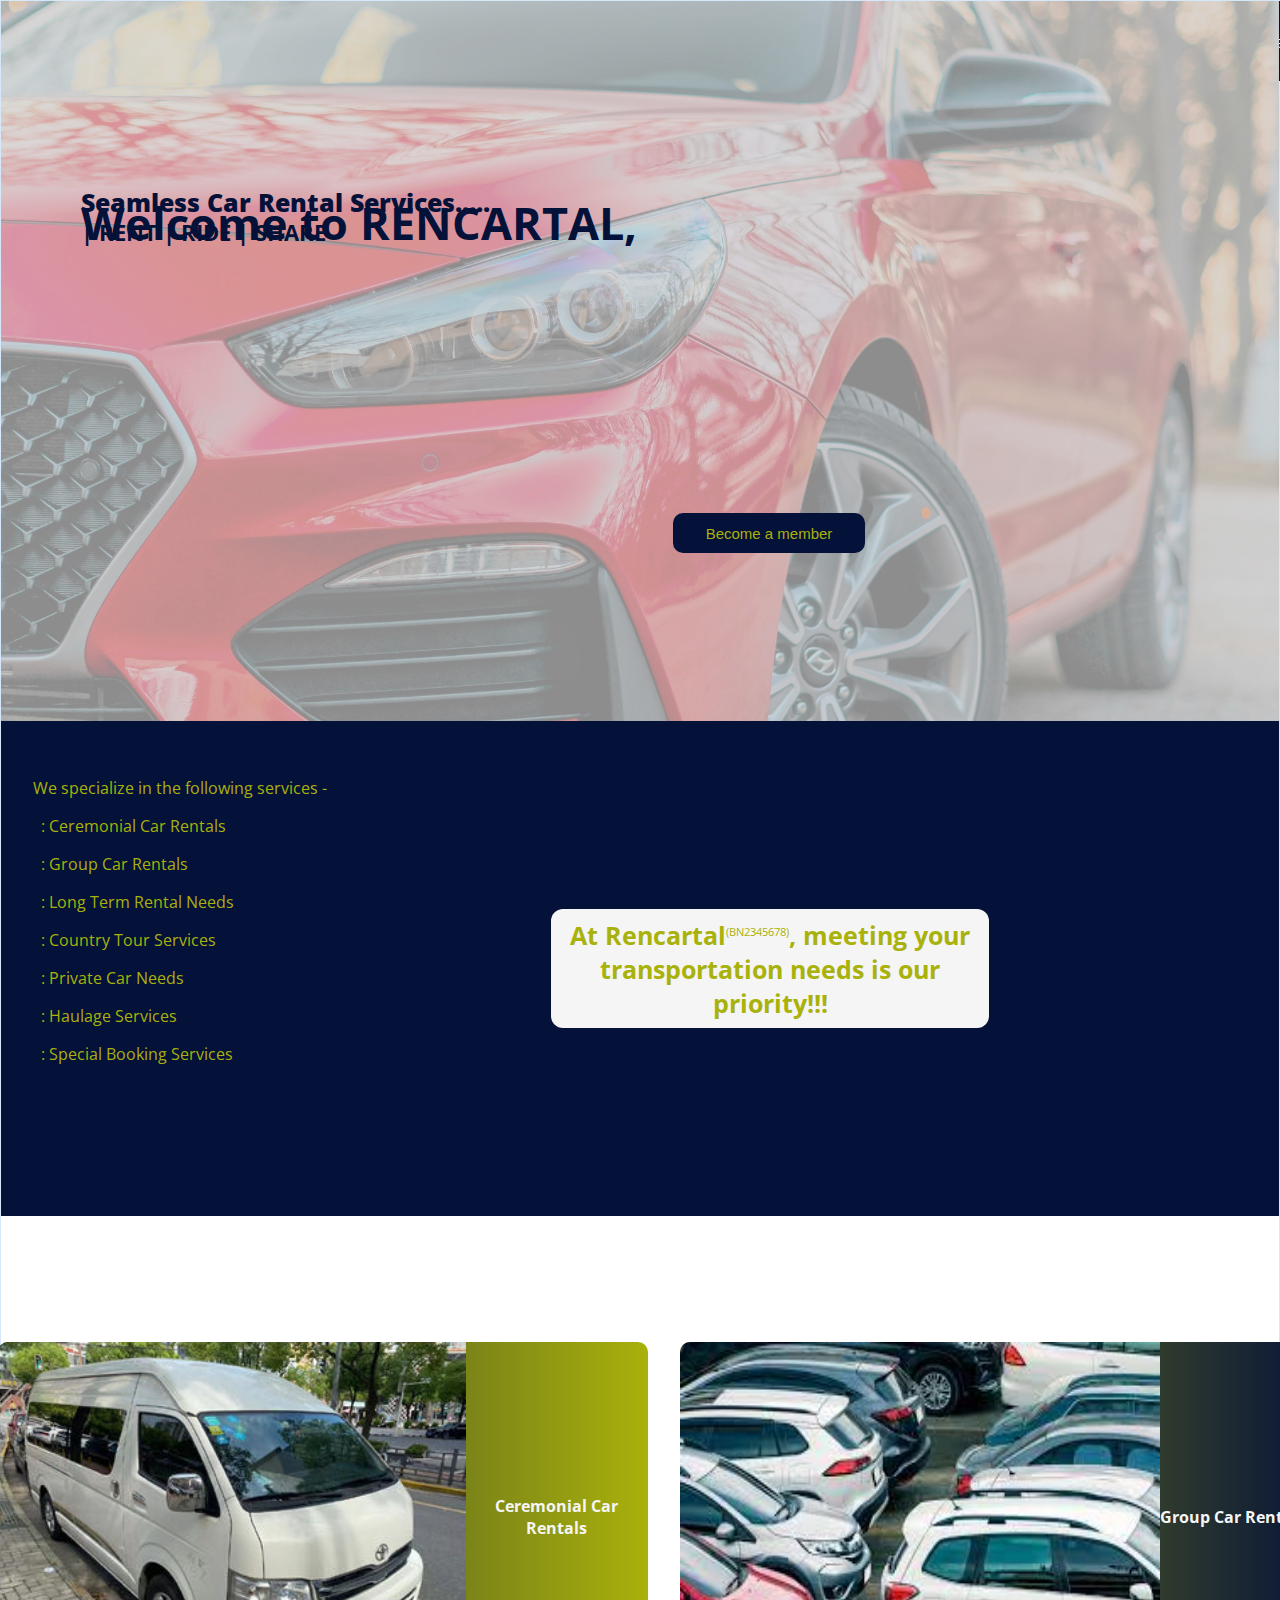
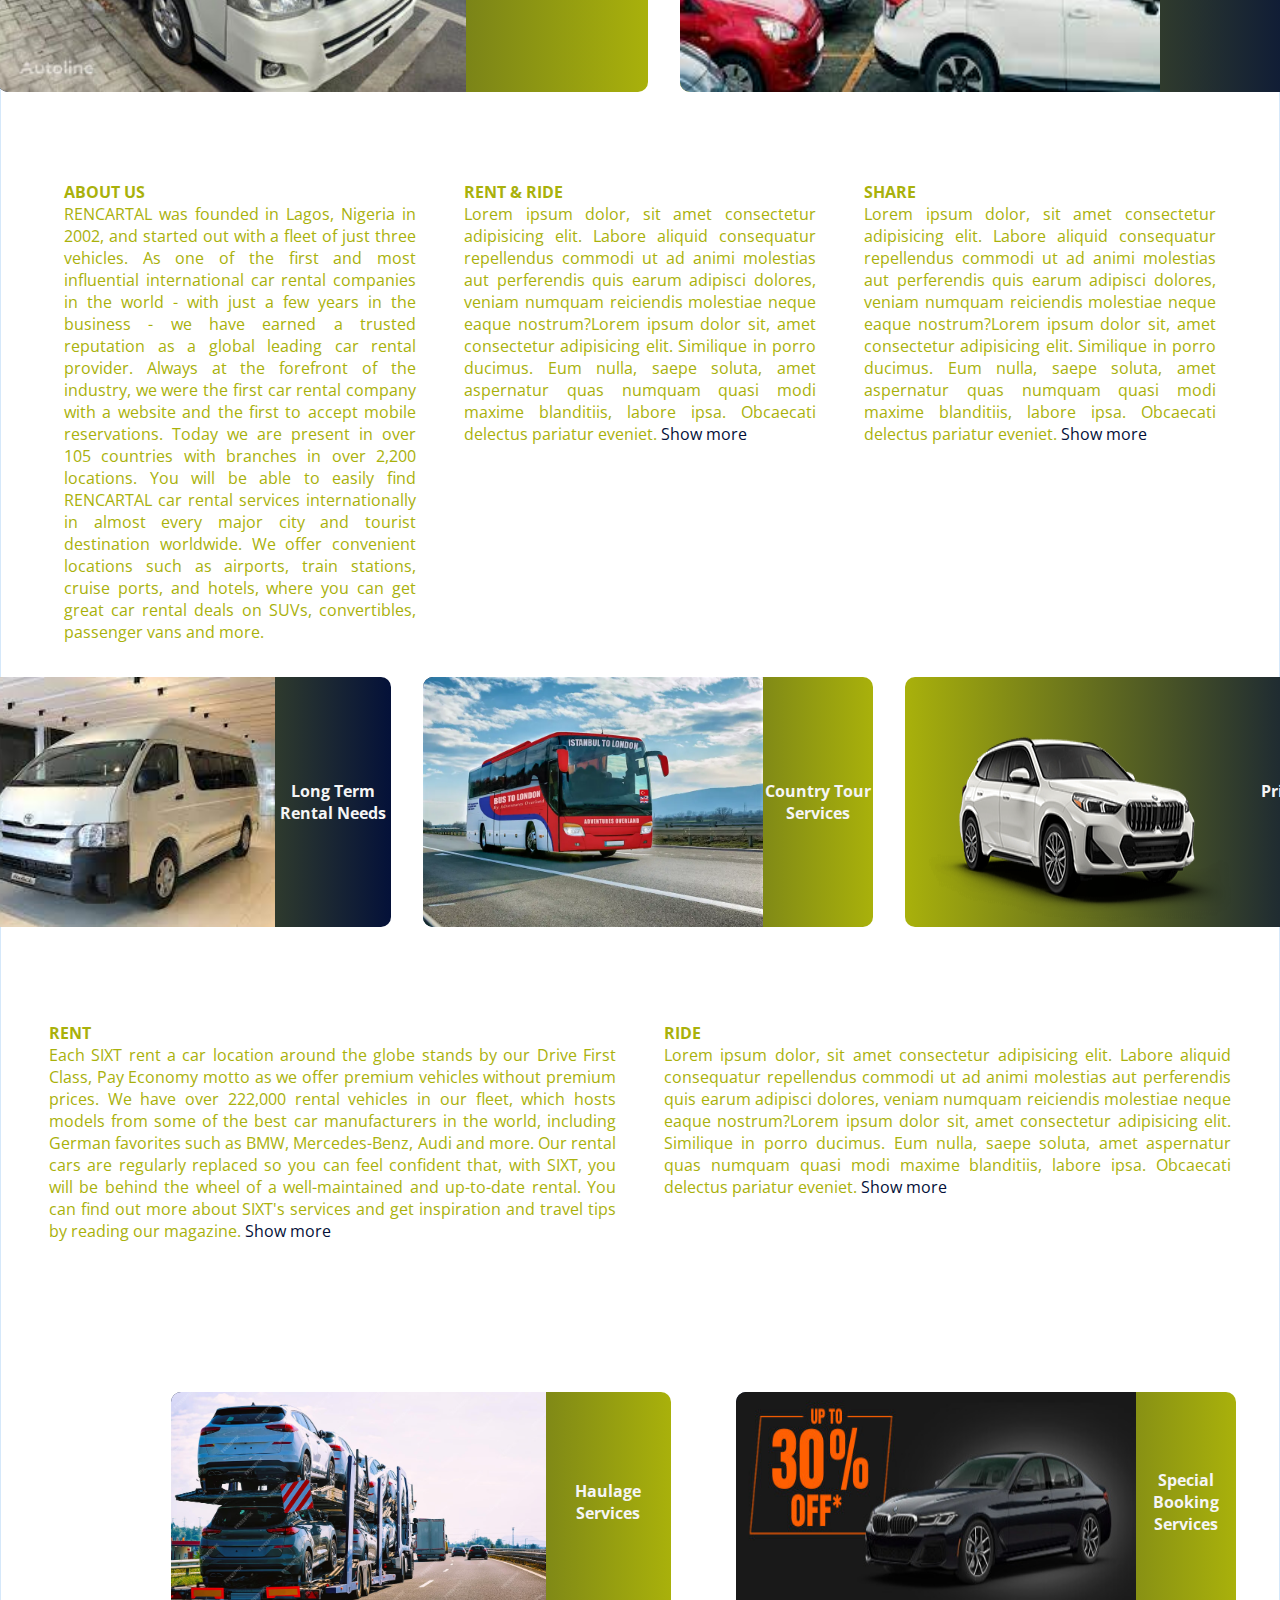
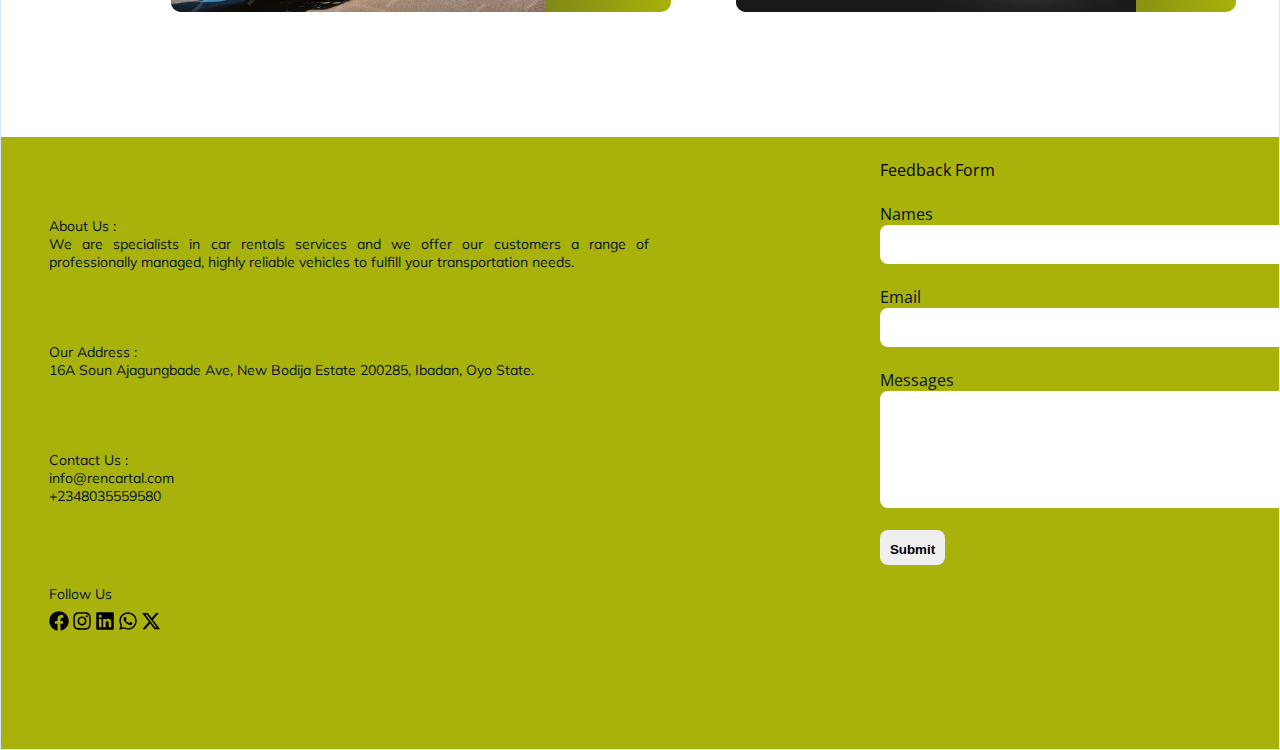
<file: index.html>
<!DOCTYPE html>
<html lang="en">
<head>
    <meta charset="UTF-8">
    <meta http-equiv="X-UA-Compatible" content="IE=edge">
    <meta name="viewport" content="width=device-width, initial-scale=1.0"><meta data-react-helmet="true" name="description" content="Don&#x27;t dream it, drive it! Get car rental deals on SUVs, luxury cars and other like-new rentals at convenient locations. Rent a car easily from our premium fleet and enjoy flexibility with the pay later option."/>
    <link href="https://fonts.googleapis.com/css2?family=Martian+Mono:wght@300&family=Mooli&family=Mulish:wght@200&display=swap" rel="stylesheet">
    <link rel="preconnect" href="https://fonts.googleapis.com">
    <link rel="preconnect" href="https://fonts.gstatic.com" crossorigin>
    <link href="https://fonts.googleapis.com/css2?family=Martian+Mono:wght@300&family=Mooli&family=Mulish:wght@200&family=Open+Sans:wght@500&display=swap" rel="stylesheet">
    <link rel="stylesheet" href="./Rencartal Home.css">
    <title>Rencartal Home</title>
</head>


<body>
<div class="container">
    
<div id="forehead">

<div class="menu" style="height: 35px; width: 35px;"><img src="./assets/Menu.svg">   
    <div class="menu-content">
        
        <p><a href="./index.html" target="_parent">About Us</a><br>
            
        <br>Meet Our Team<br>
            
        <br><a href="./Services.html" target="_blank">Our Services</a><br>
        
        <br>Our Fleet<br>
        
        <br>Specialized Services</p>
    
    </div>
</div>

    <div class="logo"><img id="logos" src="./assets/3981.jpg" style="height: 40px; width: 40px;"></div>

    <div class="links">
        <ul><a href="./index.html" target="_parent">Home</a></ul>
        <ul><a href="./Rent&Ride.html" target="_blank">Rent & Ride</a></ul>
        <ul><a href="./Services.html" target="_blank">Services</a></ul>
        <ul><a href="./Share.html" target="_blank">Share</a></ul>
    </div>
</div>

<nav>
    <h1>Welcome to RENCARTAL, <br><b id="headline">Seamless Car Rental Services.....</b></h1><br><span>| RENT | RIDE | SHARE</span>
    <a href="./Rencartal Signup.html" target="_blank"><button id="member" style="height: 2.5rem; width: 12rem;">Become a member</button></a>
      
</nav>

<header class="sectionhead">
   
    <span id="list">
        <span>We specialize in the following services - </span><br>
            
            <ol>: Ceremonial Car Rentals</ol>
            <ol>: Group Car Rentals</ol>
            <ol>: Long Term Rental Needs</ol>
            <ol>: Country Tour Services</ol>
            <ol>: Private Car Needs</ol>
            <ol>: Haulage Services</ol>
            <ol>: Special Booking Services</ol>
               
    </span>

    <span id="innerbox" style="height: 7rem; width: 27rem;">
        <h1 style="font-size: 25px;">At Rencartal<sup>(BN2345678)</sup>, meeting your transportation needs is our priority!!!</h1> 
    </span>

</header>

<section class="s1">
    <a href="./Rencartal Signup.html" target="_blank"><div id="s1a" style="background:linear-gradient(to right, rgb(4, 17, 57), rgb(169, 177, 11)); height: 350px; width: 650px;"><img src="./assets/Car 1.jpg" style="height: 350px; width: 480px;"><h2>Ceremonial Car Rentals</h2>
    </div></a>

    <a href="./Rencartal Signup.html" target="_blank"><div id="s1b" style="background:linear-gradient(to left, rgb(4, 17, 57), rgb(169, 177, 11));  height: 350px; width: 650px;"><img src="./assets/parked cars.jpeg" style="height: 350px; width: 480px;"><h2>Group Car Rentals</h2></div></a>
</section>

<section class="s5">
    <span><b>ABOUT US</b><br>RENCARTAL was founded in Lagos, Nigeria in 2002, and started out with a fleet of just three vehicles. As one of the first and most influential international car rental companies in the world - with just a few years in the business - we have earned a trusted reputation as a global leading car rental provider. Always at the forefront of the industry, we were the first car rental company with a website and the first to accept mobile reservations. Today we are present in over 105 countries with branches in over 2,200 locations. You will be able to easily find RENCARTAL car rental services internationally in almost every major city and tourist destination worldwide. We offer convenient locations such as airports, train stations, cruise ports, and hotels, where you can get great car rental deals on SUVs, convertibles, passenger vans and more.</span>

    <span><b>RENT & RIDE</b><br>Lorem ipsum dolor, sit amet consectetur adipisicing elit. Labore aliquid consequatur repellendus commodi ut ad animi molestias aut perferendis quis earum adipisci dolores, veniam numquam reiciendis molestiae neque eaque nostrum?Lorem ipsum dolor sit, amet consectetur adipisicing elit. Similique in porro ducimus. Eum nulla, saepe soluta, amet aspernatur quas numquam quasi modi maxime blanditiis, labore ipsa. Obcaecati delectus pariatur eveniet. <a href="./Rent&Ride.html" target="_blank">Show more</a></span>

    <span><b>SHARE</b><br>Lorem ipsum dolor, sit amet consectetur adipisicing elit. Labore aliquid consequatur repellendus commodi ut ad animi molestias aut perferendis quis earum adipisci dolores, veniam numquam reiciendis molestiae neque eaque nostrum?Lorem ipsum dolor sit, amet consectetur adipisicing elit. Similique in porro ducimus. Eum nulla, saepe soluta, amet aspernatur quas numquam quasi modi maxime blanditiis, labore ipsa. Obcaecati delectus pariatur eveniet. <a href="./Share.html" target="_blank">Show more</a></span>
</section>

<section class="s2">
    <a href="./Rencartal Signup.html" target="_blank"><div id="s2a" style="background:linear-gradient(to left, rgb(4, 17, 57), rgb(169, 177, 11)); height: 250px; width: 450px;"><img src="./assets/Car 4.jpg" style="height: 250px; width: 350px;"><h2>Long Term Rental Needs</h2></div></a>

    <a href="./Rencartal Signup.html" target="_blank"><div id="s2b" style="background:linear-gradient(to right, rgb(4, 17, 57), rgb(169, 177, 11)); height: 250px; width: 450px;"><img src="./assets/1YSSiWP5w91uH5Rzlh1feF.webp" style="height: 250px; width: 350px;"><h2>Country Tour Services</h2></div></a>

    <a href="./Rencartal Signup.html" target="_blank"><div id="s2c" style="background:linear-gradient(to left, rgb(4, 17, 57), rgb(169, 177, 11)); height: 250px; width: 450px;"><img src="./assets/bmw-x1-suv-white-2023.png" style="height: 250px; width: 350px;"><h2>Private Car Needs</h2></div></a>
</section>

<section class="s6">
    <span><b>RENT</b><br>Each SIXT rent a car location around the globe stands by our Drive First Class, Pay Economy motto as we offer premium vehicles without premium prices. We have over 222,000 rental vehicles in our fleet, which hosts models from some of the best car manufacturers in the world, including German favorites such as BMW, Mercedes-Benz, Audi and more. Our rental cars are regularly replaced so you can feel confident that, with SIXT, you will be behind the wheel of a well-maintained and up-to-date rental. You can find out more about SIXT's services and get inspiration and travel tips by reading our magazine.<a href="./Rent&Ride.html" target="_blank"> Show more</a></span>

    <span><b>RIDE</b><br>Lorem ipsum dolor, sit amet consectetur adipisicing elit. Labore aliquid consequatur repellendus commodi ut ad animi molestias aut perferendis quis earum adipisci dolores, veniam numquam reiciendis molestiae neque eaque nostrum?Lorem ipsum dolor sit, amet consectetur adipisicing elit. Similique in porro ducimus. Eum nulla, saepe soluta, amet aspernatur quas numquam quasi modi maxime blanditiis, labore ipsa. Obcaecati delectus pariatur eveniet. <a href="./Rent&Ride.html" target="_blank">Show more</a></span>

</section>

<section class="s3">
    <a href="./Rencartal Signup.html" target="_blank"><div id="s3a" style="background:linear-gradient(to right, rgb(4, 17, 57), rgb(169, 177, 11)); height: 220px; width: 500px;"><img src="./assets/Haulage Services.avif" style="height: 220px; width: 400px;"><h2>Haulage Services</h2></div></a>

    <a href="./Rencartal Signup.html" target="_blank"><div id="s3b" style="background:linear-gradient(to right, rgb(4, 17, 57), rgb(169, 177, 11)); height: 220px; width: 500px;"><img src="./assets/66d1c9ec-d0a4-4031-b95c-70efa6d59eca.jpg" style="height: 220px; width: 400px;"><h2>Special Booking Services</h2></div></a>
</section>


<footer>
    <div>
        <br><span>Feedback Form </span><br>
            <form>
                <span>Names</span>
                <br><input type="text" placeholder="" required style="height: 37px; width: 565px; border-radius: 8px; border-style: none; "><br>
                <br>
                
                <span>Email</span>
                <br><input type="email" placeholder="" required style="height: 37px; width: 565px; border-radius: 8px; border-style: none;"><br>
                <br>
                
                <span>Messages</span>
                <br><input type="text" placeholder="" required style="height: 115px; width: 565px; border-radius: 8px; border-style: none;"><br>
                <br>
                
                <button type="submit" placeholder="" required style="height: 35px; width: 65px; border-radius: 8px; border-style: none; cursor: pointer; font-weight: bold; "><h4 style="font-weight: bold; position: relative; top: -7px;">Submit</h4></button><br> 
            </form>
    </div>
                
        <text id="about">About Us : <br>We are specialists in car rentals services and we offer our customers a range of professionally managed, highly reliable vehicles to fulfill your transportation needs.</text>
        <text id="address">Our Address : <br>16A Soun Ajagungbade Ave, New Bodija Estate 200285, Ibadan, Oyo State.</text>
        <text id="contact">Contact Us : <br>info@rencartal.com
        +2348035559580</text>
        <text>Follow Us</text>
        
    <span id="handles">
            <a href="https://www.facebook.com/rencartal" target="_blank"><img  src="./assets/facebook.svg" id="fbk"></a>

            <a href="https://www.instagram.com/rencartal/" target="_blank"><img src="./assets/instagram.svg" id="ig"></a>

            <a href="./Rent.html" target="_blank"><img src="./assets/linkedin.svg" id="lkd"></a>

            <a href="./Rent.html" target="_blank"><img src="./assets/whatsapp.svg" id="wa"></a>

            <a href="https://twitter.com/rencartal" target="_blank"><img src="./assets/x-twitter.svg" id="xt"></a>
    </span>
            
    
</footer>
</div>
</body>
</html>
</file>
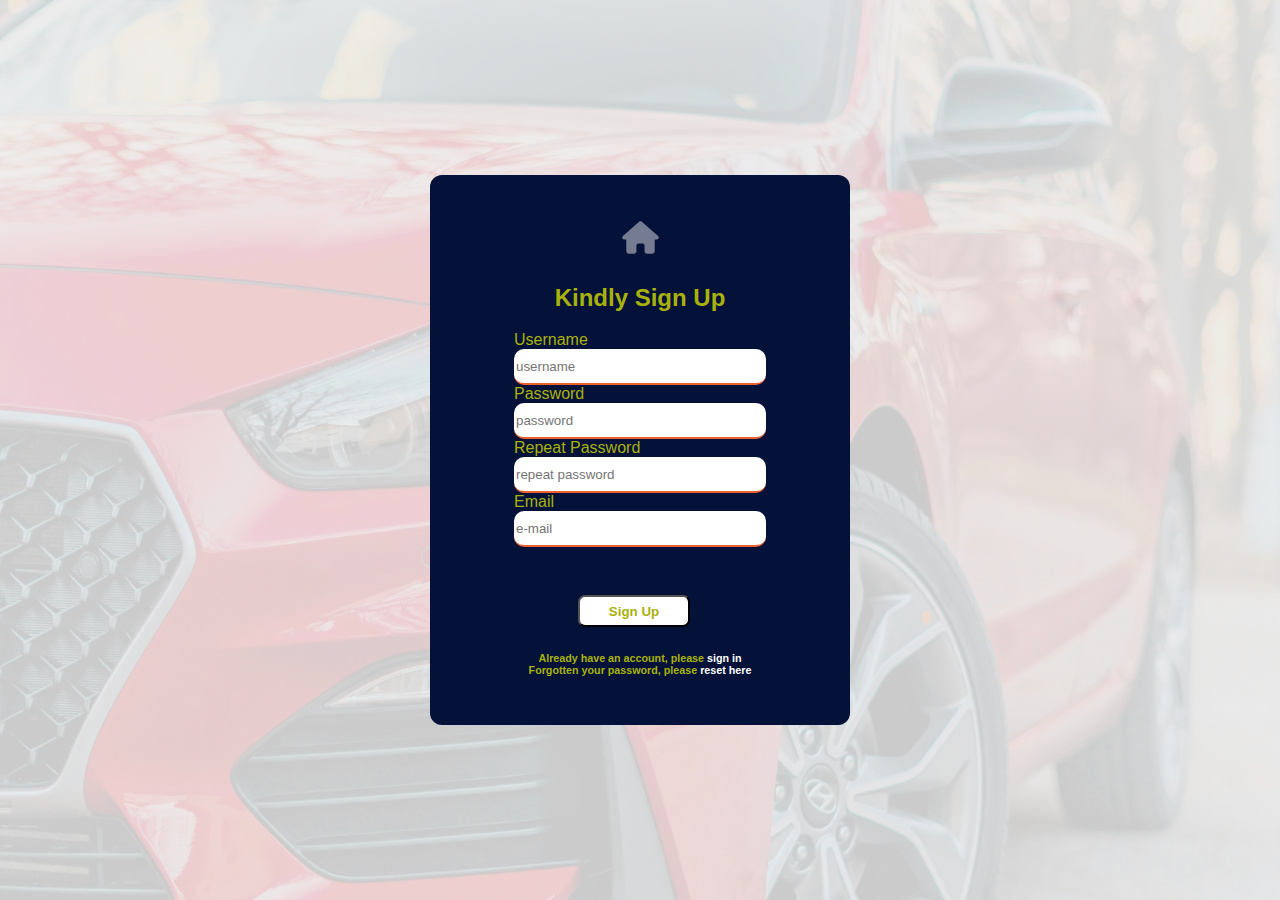
<file: Rencartal Signup.html>
<!DOCTYPE html>
<html lang="en">
<head>
    <meta charset="UTF-8">
    <meta name="viewport" content="width=device-width, initial-scale=1.0">
    <link rel="stylesheet" href="Signup Form.css">
    <title>Sign Up</title>
</head>

<body>
  
    
  <div class="formcontainer">
      <img src="./assets/adam-stefanca-hdMSxGizchk-unsplash2.jpg" alt="">

      

      <div class="form-o">

        <a href="./index.html" target="_blank"><div id="homelogo"><img src="./assets/Home icon.svg"></div></a> 

          <form method="get" action="./Rencartal Signup.html">
            <div id="formheading"><h2>Kindly Sign Up</h2></div>
            Username<br><input type="text" placeholder="username" required>
            <br>Password<br><input type="password" placeholder="password" required>
            <br>Repeat Password<br><input type="password" placeholder="repeat password" required spellcheck="true">
            <br>Email<br><input type="email" placeholder="e-mail" required>
            <form method="post" action="./Rencartal Signup.html"><button>Sign Up</button></form>
          </form>

          <h6>Already have an account, please <a href="./index.html" target="_blank">sign in</a><br>Forgotten your password, please<a href="./index.html" target="_blank"> reset here</a></h6>
      </div>

    </div>
</body>
</html>
</file>
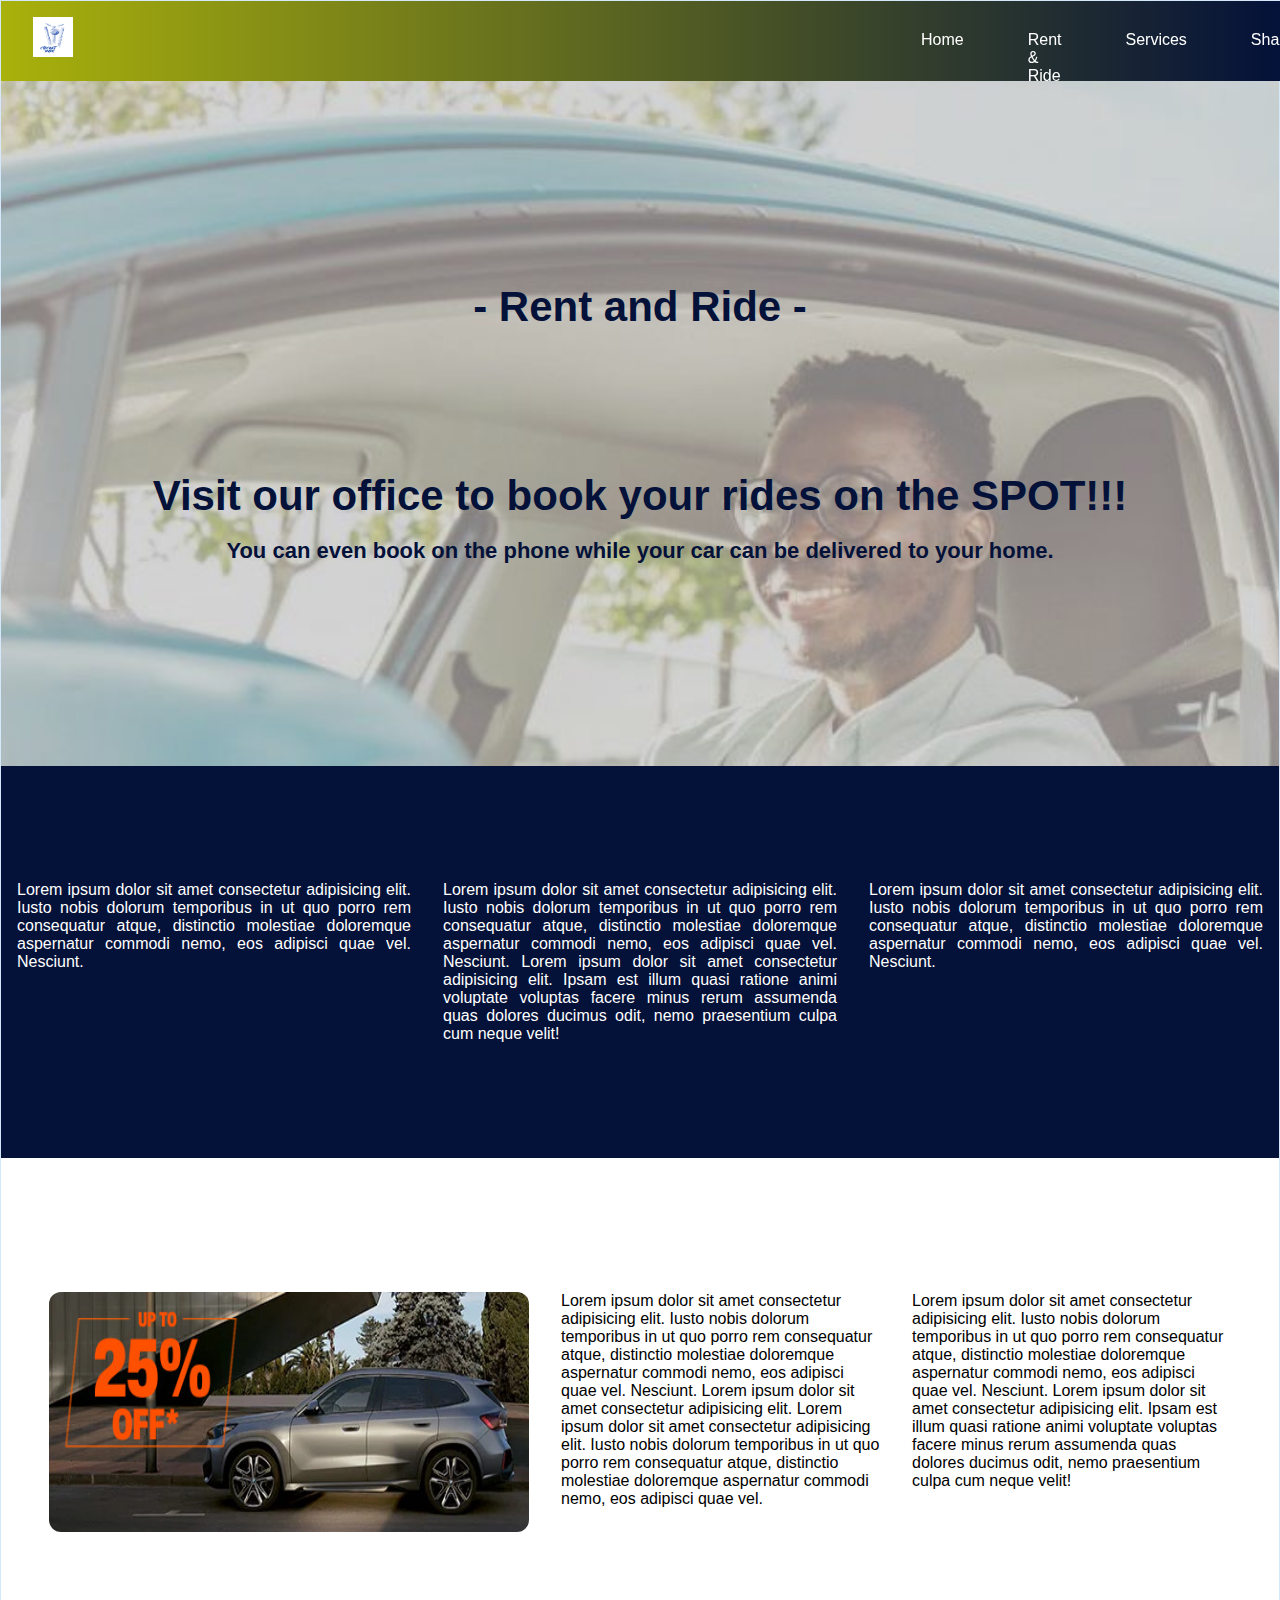
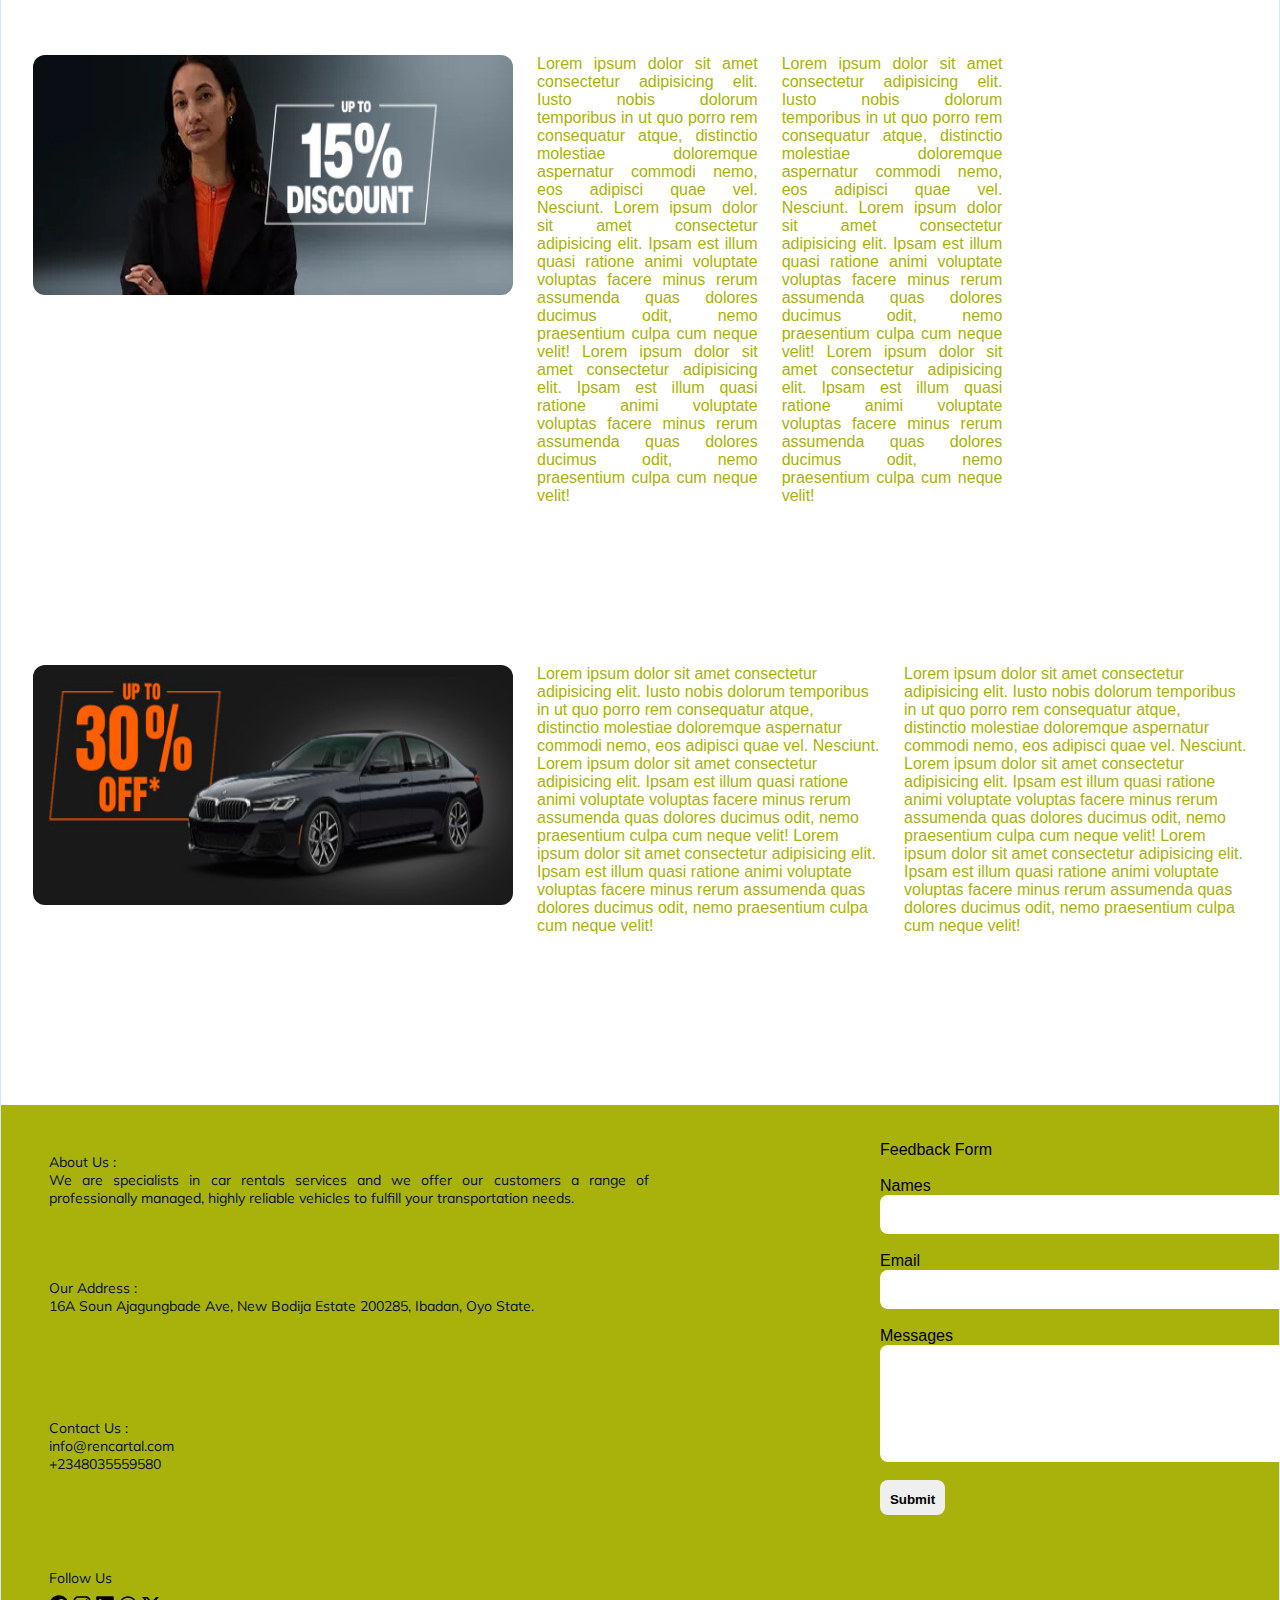
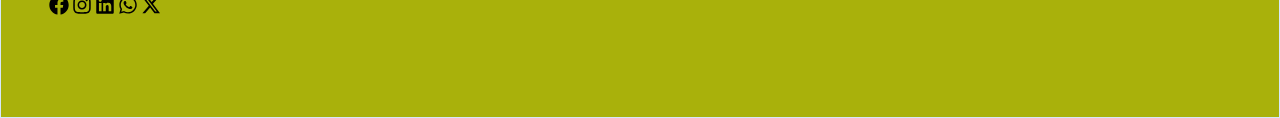
<file: Rent&Ride.html>
<!DOCTYPE html>
<html lang="en">
<head>
    <meta charset="UTF-8">
    <meta http-equiv="X-UA-Compatible" content="IE=edge">
    <meta name="viewport" content="width=device-width, initial-scale=1.0"><meta data-react-helmet="true" name="description" content="Don&#x27;t dream it, drive it! Get car rental deals on SUVs, luxury cars and other like-new rentals at convenient locations. Rent a car easily from our premium fleet and enjoy flexibility with the pay later option."/>
    <link href="https://fonts.googleapis.com/css2?family=Martian+Mono:wght@300&family=Mooli&family=Mulish:wght@200&display=swap" rel="stylesheet">
    <link rel="stylesheet" href="./Rencartal RentAndRide.css">
    <title>Rent & Ride</title>
</head>


<body>
<div class="container">
    <div id="forehead">
        <div class="menu"><img src="./assets/Menu.svg" style="height: 28px; width: 28px;">
            <div class="menu-content">
                    <p>
                    <a href="./Car Rentals Project.html" target="_parent">About Us</a><br>
                    <br>Meet Our Team<br>
                    
                    <br><a href="./Services.html" target="_parent">Our Services</a><br>
                
                    <br>Our Fleet<br>
                
                    <br>Specialized Services
                </p>
            </div>
        
        </div>
        <div class="logo"><img src="./assets/3981.jpg" style="height: 40px; width: 40px;"></div>
    
        <div class="links">
            <ul><a href="./index.html" target="_parent">Home</a></ul>
            <ul><a href="./Rent&Ride.html" target="_parent">Rent & Ride</a></ul>
            <ul><a href="./Services.html" target="_blank">Services</a></ul>
            <ul><a href="./Share.html" target="_blank">Share</a></ul>
        </div>
    </div>

<nav>
</nav>

<header>
    <div>
    </div> 
</header>

<section class="s1">
    <h1>- Rent and Ride -</h1>

    <h1>Visit our office to book your rides on the SPOT!!! <br><span style="font-size: 22px;">You can even book on the phone while your car can be delivered to your home.</span></h1>
                
            
</section>

<section class="s2">
    <div>Lorem ipsum dolor sit amet consectetur adipisicing elit. Iusto nobis dolorum temporibus in ut quo porro rem consequatur atque, distinctio molestiae doloremque aspernatur commodi nemo, eos adipisci quae vel. Nesciunt. </div>

    <div>Lorem ipsum dolor sit amet consectetur adipisicing elit. Iusto nobis dolorum temporibus in ut quo porro rem consequatur atque, distinctio molestiae doloremque aspernatur commodi nemo, eos adipisci quae vel. Nesciunt. Lorem ipsum dolor sit amet consectetur adipisicing elit. Ipsam est illum quasi ratione animi voluptate voluptas facere minus rerum assumenda quas dolores ducimus odit, nemo praesentium culpa cum neque velit!</div>

    <div>Lorem ipsum dolor sit amet consectetur adipisicing elit. Iusto nobis dolorum temporibus in ut quo porro rem consequatur atque, distinctio molestiae doloremque aspernatur commodi nemo, eos adipisci quae vel. Nesciunt.</div>
</section>

<section class="s3">
    
    <a href="./Car Signup Form.html" target="_blank"><div id="s3a"><img src="./assets/8aa5d251-7613-43bd-9e0c-225072d8a6c7.jpg" style="height: 240px; width: 480px; border-radius: 12px;"></div></a>

    <div>Lorem ipsum dolor sit amet consectetur adipisicing elit. Iusto nobis dolorum temporibus in ut quo porro rem consequatur atque, distinctio molestiae doloremque aspernatur commodi nemo, eos adipisci quae vel. Nesciunt. Lorem ipsum dolor sit amet consectetur adipisicing elit. Lorem ipsum dolor sit amet consectetur adipisicing elit. Iusto nobis dolorum temporibus in ut quo porro rem consequatur atque, distinctio molestiae doloremque aspernatur commodi nemo, eos adipisci quae vel. </div>

    <div>Lorem ipsum dolor sit amet consectetur adipisicing elit. Iusto nobis dolorum temporibus in ut quo porro rem consequatur atque, distinctio molestiae doloremque aspernatur commodi nemo, eos adipisci quae vel. Nesciunt. Lorem ipsum dolor sit amet consectetur adipisicing elit. Ipsam est illum quasi ratione animi voluptate voluptas facere minus rerum assumenda quas dolores ducimus odit, nemo praesentium culpa cum neque velit!</div>

</section>

<section class="s4">
   
    <a href="./Car Signup Form.html" target="_blank"><div id="s4a"><img src="./assets/a514bf70-6c54-420c-9aeb-be607f692e68.jpg" style="height: 240px; width: 480px; border-radius: 12px;"></div></a>

    <div>Lorem ipsum dolor sit amet consectetur adipisicing elit. Iusto nobis dolorum temporibus in ut quo porro rem consequatur atque, distinctio molestiae doloremque aspernatur commodi nemo, eos adipisci quae vel. Nesciunt. Lorem ipsum dolor sit amet consectetur adipisicing elit. Ipsam est illum quasi ratione animi voluptate voluptas facere minus rerum assumenda quas dolores ducimus odit, nemo praesentium culpa cum neque velit! Lorem ipsum dolor sit amet consectetur adipisicing elit. Ipsam est illum quasi ratione animi voluptate voluptas facere minus rerum assumenda quas dolores ducimus odit, nemo praesentium culpa cum neque velit!</div>

    <div>Lorem ipsum dolor sit amet consectetur adipisicing elit. Iusto nobis dolorum temporibus in ut quo porro rem consequatur atque, distinctio molestiae doloremque aspernatur commodi nemo, eos adipisci quae vel. Nesciunt. Lorem ipsum dolor sit amet consectetur adipisicing elit. Ipsam est illum quasi ratione animi voluptate voluptas facere minus rerum assumenda quas dolores ducimus odit, nemo praesentium culpa cum neque velit! Lorem ipsum dolor sit amet consectetur adipisicing elit. Ipsam est illum quasi ratione animi voluptate voluptas facere minus rerum assumenda quas dolores ducimus odit, nemo praesentium culpa cum neque velit!</div>
</section>

<section class="s5">
   
    <a href="./Car Signup Form.html" target="_blank"><div id="s5a"><img src="./assets/66d1c9ec-d0a4-4031-b95c-70efa6d59eca.jpg" style="height: 240px; width: 480px; border-radius: 12px;"></div></a>

    <div>Lorem ipsum dolor sit amet consectetur adipisicing elit. Iusto nobis dolorum temporibus in ut quo porro rem consequatur atque, distinctio molestiae doloremque aspernatur commodi nemo, eos adipisci quae vel. Nesciunt. Lorem ipsum dolor sit amet consectetur adipisicing elit. Ipsam est illum quasi ratione animi voluptate voluptas facere minus rerum assumenda quas dolores ducimus odit, nemo praesentium culpa cum neque velit! Lorem ipsum dolor sit amet consectetur adipisicing elit. Ipsam est illum quasi ratione animi voluptate voluptas facere minus rerum assumenda quas dolores ducimus odit, nemo praesentium culpa cum neque velit!</div>

    <div>Lorem ipsum dolor sit amet consectetur adipisicing elit. Iusto nobis dolorum temporibus in ut quo porro rem consequatur atque, distinctio molestiae doloremque aspernatur commodi nemo, eos adipisci quae vel. Nesciunt. Lorem ipsum dolor sit amet consectetur adipisicing elit. Ipsam est illum quasi ratione animi voluptate voluptas facere minus rerum assumenda quas dolores ducimus odit, nemo praesentium culpa cum neque velit! Lorem ipsum dolor sit amet consectetur adipisicing elit. Ipsam est illum quasi ratione animi voluptate voluptas facere minus rerum assumenda quas dolores ducimus odit, nemo praesentium culpa cum neque velit!</div>
</section>

<footer>
    <div>
        <br><br><span>Feedback Form </span><br>
            <form>
                <span>Names</span>
                <br><input type="text" placeholder="" required style="height: 37px; width: 565px; border-radius: 8px; border-style: none;"><br>
                <br>
                
                <span>Email</span>
                <br><input type="email" placeholder="" required style="height: 37px; width: 565px; border-radius: 8px; border-style: none;"><br>
                <br>
                
                <span>Messages</span>
                <br><input type="text" placeholder="" required style="height: 115px; width: 565px; border-radius: 8px; border-style: none;"><br>
                <br>
                
                <button type="submit" placeholder="" required style="height: 35px; width: 65px; border-radius: 8px; border-style: none; cursor: pointer; font-weight: bold;"><h4 style="font-weight: bold; position: relative; top: -7px;">Submit</h4></button><br> 
            </form>
    </div>
        
        <text id="about">About Us : <br>We are specialists in car rentals services and we offer our customers a range of professionally managed, highly reliable vehicles to fulfill your transportation needs.</text>
        <text id="address">Our Address : <br>16A Soun Ajagungbade Ave, New Bodija Estate 200285, Ibadan, Oyo State.</text>
        <text id="contact">Contact Us : <br>info@rencartal.com +2348035559580</text>
        
        
        <text>Follow Us</text>
        <span id="handles">
            <a href="https://www.facebook.com/rencartal" target="_blank"><img  src="./assets/facebook.svg" id="fbk"></a>
            <a href="https://www.instagram.com/rencartal/" target="_blank"><img src="./assets/instagram.svg" id="ig"></a>
            <a href="./Rent.html" target="_blank"><img src="./assets/linkedin.svg" id="lkd"></a>
            <a href="./Rent.html" target="_blank"><img src="./assets/whatsapp.svg" id="wa"></a>
            <a href="https://twitter.com/rencartal" target="_blank"><img src="./assets/x-twitter.svg" id="xt"></a>
        </span>
            
</footer>
</div>
</body>
</html>
</file>
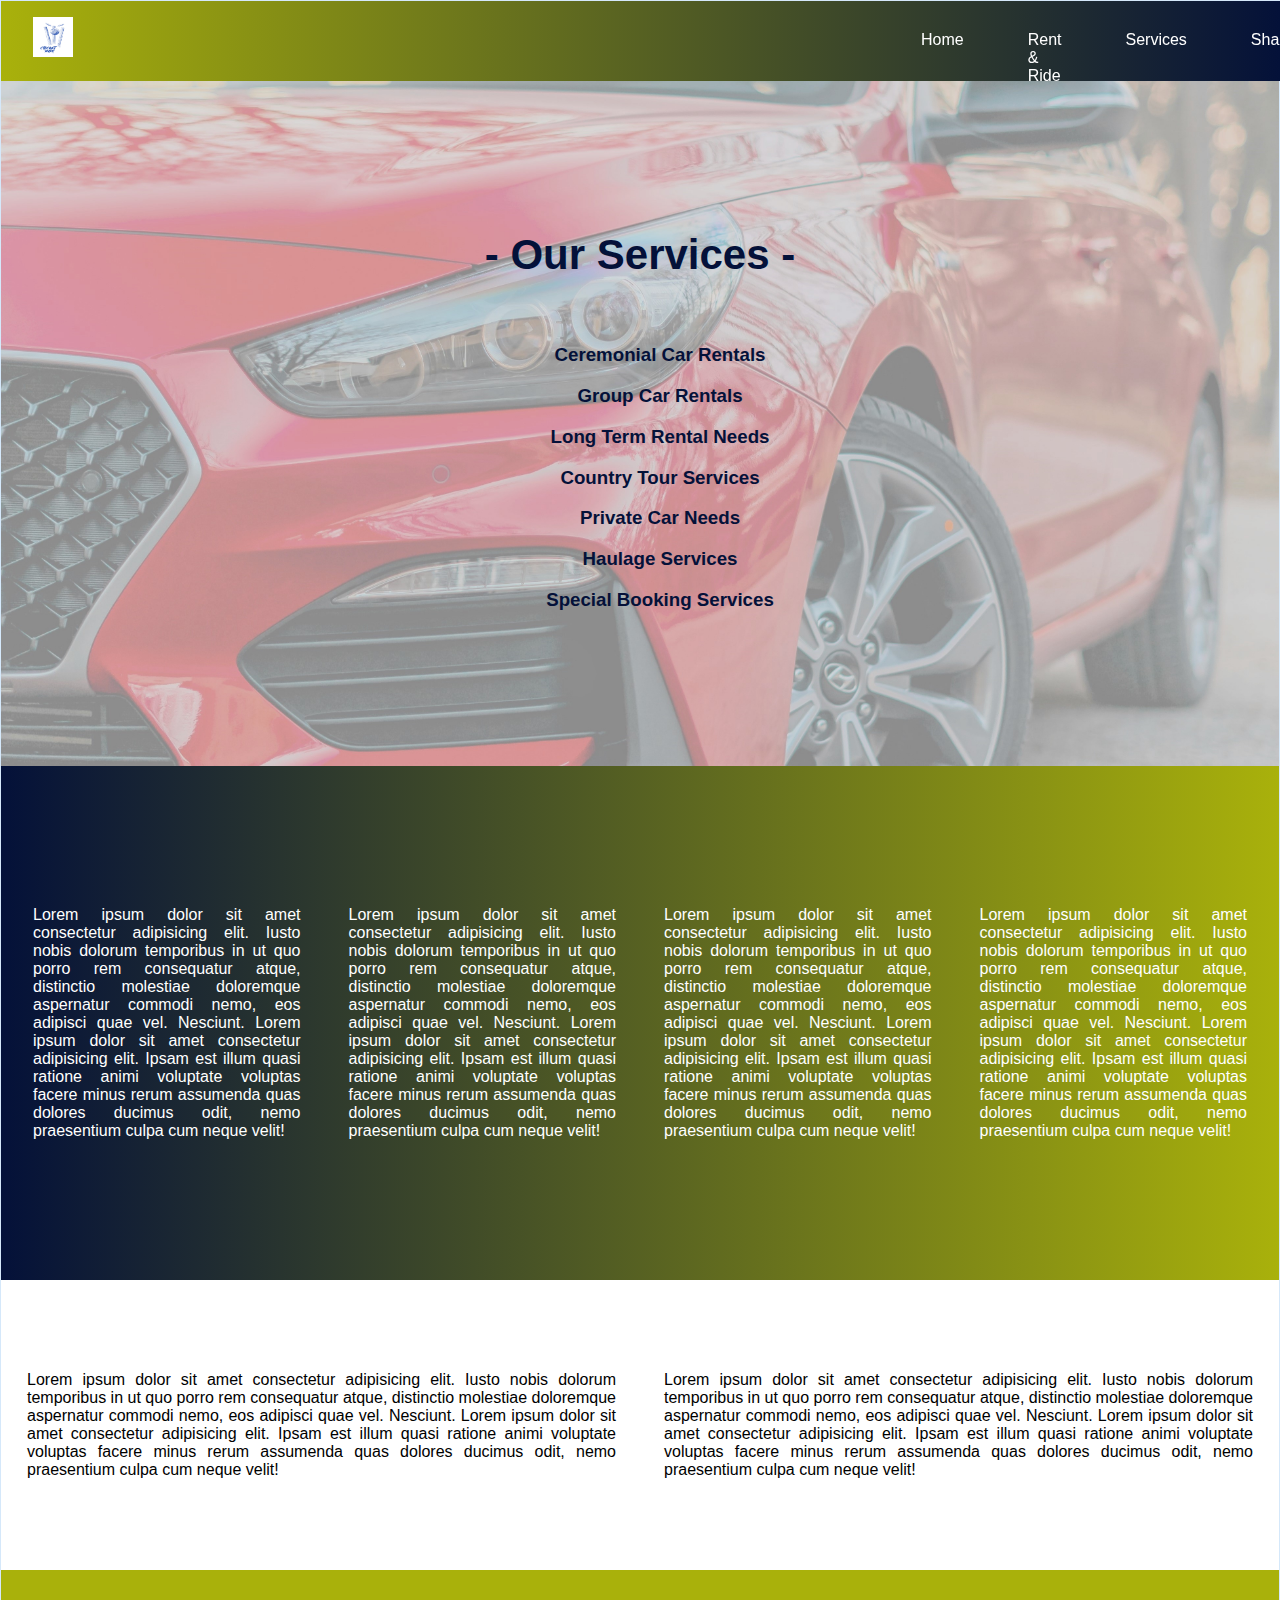
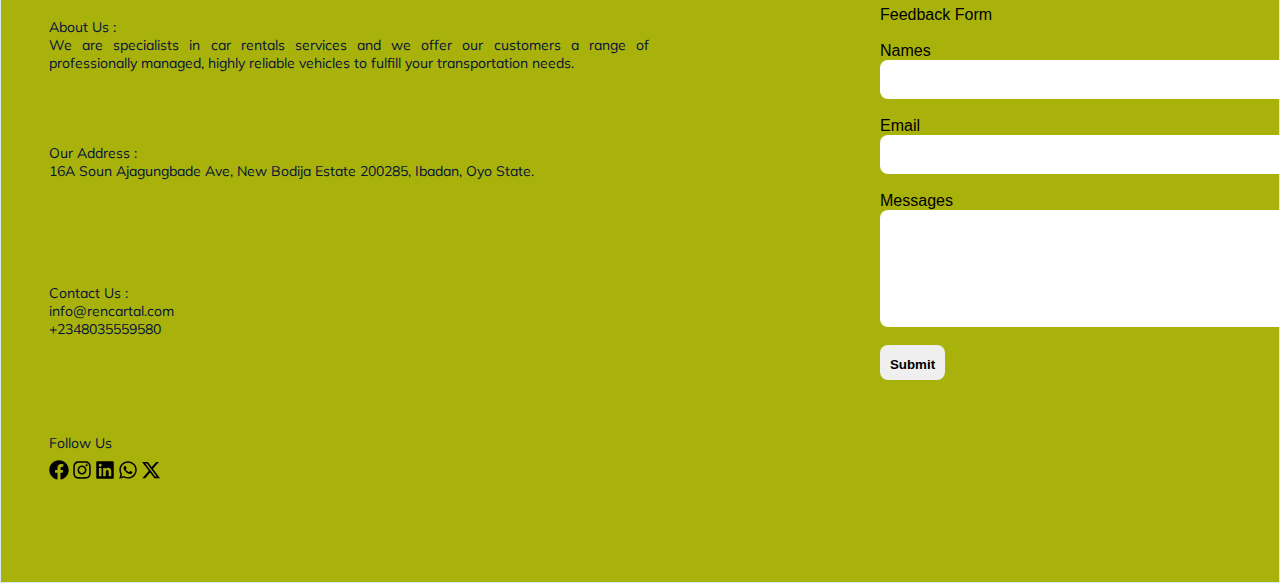
<file: Services.html>
<!DOCTYPE html>
<html lang="en">
<head>
    <meta charset="UTF-8">
    <meta http-equiv="X-UA-Compatible" content="IE=edge">
    <meta name="viewport" content="width=device-width, initial-scale=1.0"><meta data-react-helmet="true" name="description" content="Don&#x27;t dream it, drive it! Get car rental deals on SUVs, luxury cars and other like-new rentals at convenient locations. Rent a car easily from our premium fleet and enjoy flexibility with the pay later option."/>
    <link href="https://fonts.googleapis.com/css2?family=Martian+Mono:wght@300&family=Mooli&family=Mulish:wght@200&display=swap" rel="stylesheet">
    <link rel="stylesheet" href="./Rencartal services.css">
    <title>Our Services</title>
</head>


<body>
<div class="container">
    <div id="forehead">
        <div class="menu"><img src="./assets/Menu.svg" style="height: 28px; width: 28px;">
            <div class="menu-content">
        
                <p>
                    <a href="./Car Rentals Project.html" target="_parent">About Us</a><br>
                    
                    <br>Meet Our Team<br>
                    
                    <br><a href="./Services.html" target="_parent">Our Services</a><br>
                
                    <br>Our Fleet<br>
                
                    <br>Specialized Services
                </p>
            
            </div>
        
        </div>
        <div class="logo"><img src="./assets/3981.jpg" style="height: 40px; width: 40px;"></div>
    
        <div class="links">
            <ul><a href="./index.html" target="_parent">Home</a></ul>
            <ul><a href="./Rent&Ride.html" target="_blank">Rent & Ride</a></ul>
            <ul><a href="./Services.html" target="_parent">Services</a></ul>
            <ul><a href="./Share.html" target="_blank">Share</a></ul>
        </div>
    </div>

<nav>
</nav>

<header>
    <div>
    </div> 
</header>

<section class="s1">
    <h1>- Our Services -</h1>

            <h3>
                <ol>Ceremonial Car Rentals</ol>
                <ol>Group Car Rentals</ol>
                <ol>Long Term Rental Needs</ol>
                <ol>Country Tour Services</ol>
                <ol>Private Car Needs</ol>
                <ol>Haulage Services</ol>
                <ol>Special Booking Services</ol>
            </h3>
</section>

<section class="s2">
    <div>Lorem ipsum dolor sit amet consectetur adipisicing elit. Iusto nobis dolorum temporibus in ut quo porro rem consequatur atque, distinctio molestiae doloremque aspernatur commodi nemo, eos adipisci quae vel. Nesciunt. Lorem ipsum dolor sit amet consectetur adipisicing elit. Ipsam est illum quasi ratione animi voluptate voluptas facere minus rerum assumenda quas dolores ducimus odit, nemo praesentium culpa cum neque velit!</div>

    <div>Lorem ipsum dolor sit amet consectetur adipisicing elit. Iusto nobis dolorum temporibus in ut quo porro rem consequatur atque, distinctio molestiae doloremque aspernatur commodi nemo, eos adipisci quae vel. Nesciunt. Lorem ipsum dolor sit amet consectetur adipisicing elit. Ipsam est illum quasi ratione animi voluptate voluptas facere minus rerum assumenda quas dolores ducimus odit, nemo praesentium culpa cum neque velit!</div>

    <div>Lorem ipsum dolor sit amet consectetur adipisicing elit. Iusto nobis dolorum temporibus in ut quo porro rem consequatur atque, distinctio molestiae doloremque aspernatur commodi nemo, eos adipisci quae vel. Nesciunt. Lorem ipsum dolor sit amet consectetur adipisicing elit. Ipsam est illum quasi ratione animi voluptate voluptas facere minus rerum assumenda quas dolores ducimus odit, nemo praesentium culpa cum neque velit!</div>

    <div>Lorem ipsum dolor sit amet consectetur adipisicing elit. Iusto nobis dolorum temporibus in ut quo porro rem consequatur atque, distinctio molestiae doloremque aspernatur commodi nemo, eos adipisci quae vel. Nesciunt. Lorem ipsum dolor sit amet consectetur adipisicing elit. Ipsam est illum quasi ratione animi voluptate voluptas facere minus rerum assumenda quas dolores ducimus odit, nemo praesentium culpa cum neque velit!</div>
</section>

<section class="s3">
    <div>Lorem ipsum dolor sit amet consectetur adipisicing elit. Iusto nobis dolorum temporibus in ut quo porro rem consequatur atque, distinctio molestiae doloremque aspernatur commodi nemo, eos adipisci quae vel. Nesciunt. Lorem ipsum dolor sit amet consectetur adipisicing elit. Ipsam est illum quasi ratione animi voluptate voluptas facere minus rerum assumenda quas dolores ducimus odit, nemo praesentium culpa cum neque velit!</div>

    <div>Lorem ipsum dolor sit amet consectetur adipisicing elit. Iusto nobis dolorum temporibus in ut quo porro rem consequatur atque, distinctio molestiae doloremque aspernatur commodi nemo, eos adipisci quae vel. Nesciunt. Lorem ipsum dolor sit amet consectetur adipisicing elit. Ipsam est illum quasi ratione animi voluptate voluptas facere minus rerum assumenda quas dolores ducimus odit, nemo praesentium culpa cum neque velit!</div>
</section>

<footer>
    <div>
        <br><br><span>Feedback Form </span><br>
            <form>
                <span>Names</span>
                <br><input type="text" placeholder="" required style="height: 37px; width: 565px; border-radius: 8px; border-style: none;"><br>
                <br>
                
                <span>Email</span>
                <br><input type="email" placeholder="" required style="height: 37px; width: 565px; border-radius: 8px; border-style: none;"><br>
                <br>
                
                <span>Messages</span>
                <br><input type="text" placeholder="" required style="height: 115px; width: 565px; border-radius: 8px; border-style: none;"><br>
                <br>
                
                <button type="submit" placeholder="" required style="height: 35px; width: 65px; border-radius: 8px; border-style: none; cursor: pointer; font-weight: bold;"><h4 style="font-weight: bold; position: relative; top: -7px;">Submit</h4></button><br> 
            </form>
    </div>
        
        <text id="about">About Us : <br>We are specialists in car rentals services and we offer our customers a range of professionally managed, highly reliable vehicles to fulfill your transportation needs.</text>
        <text id="address">Our Address : <br>16A Soun Ajagungbade Ave, New Bodija Estate 200285, Ibadan, Oyo State.</text>
        <text id="contact">Contact Us : <br>info@rencartal.com +2348035559580</text>
        
        
        <text>Follow Us</text>
        <span id="handles">
            <a href="https://www.facebook.com/rencartal" target="_blank"><img  src="./assets/facebook.svg" id="fbk"></a>
            <a href="https://www.instagram.com/rencartal/" target="_blank"><img src="./assets/instagram.svg" id="ig"></a>
            <a href="./Rent.html" target="_blank"><img src="./assets/linkedin.svg" id="lkd"></a>
            <a href="./Rent.html" target="_blank"><img src="./assets/whatsapp.svg" id="wa"></a>
            <a href="https://twitter.com/rencartal" target="_blank"><img src="./assets/x-twitter.svg" id="xt"></a>
        </span>
            
</footer>
</div>
</body>
</html>
</file>
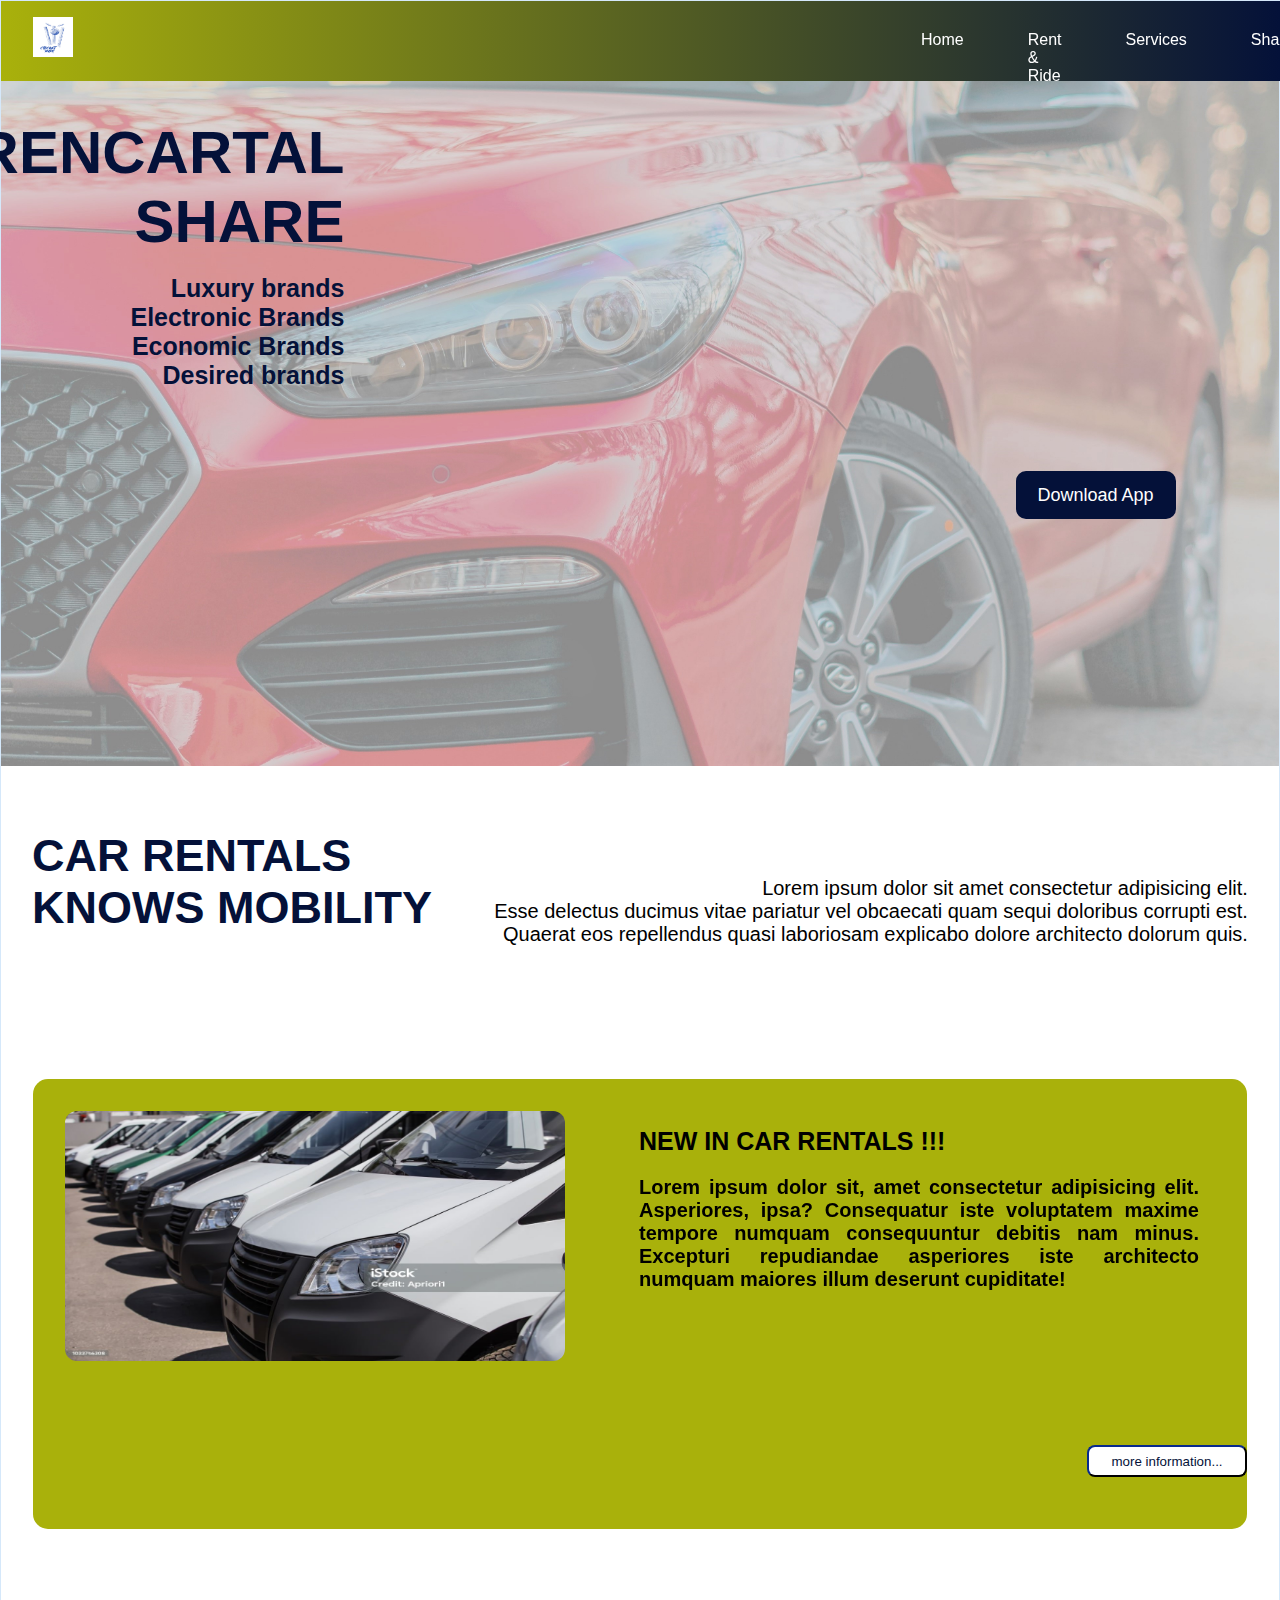
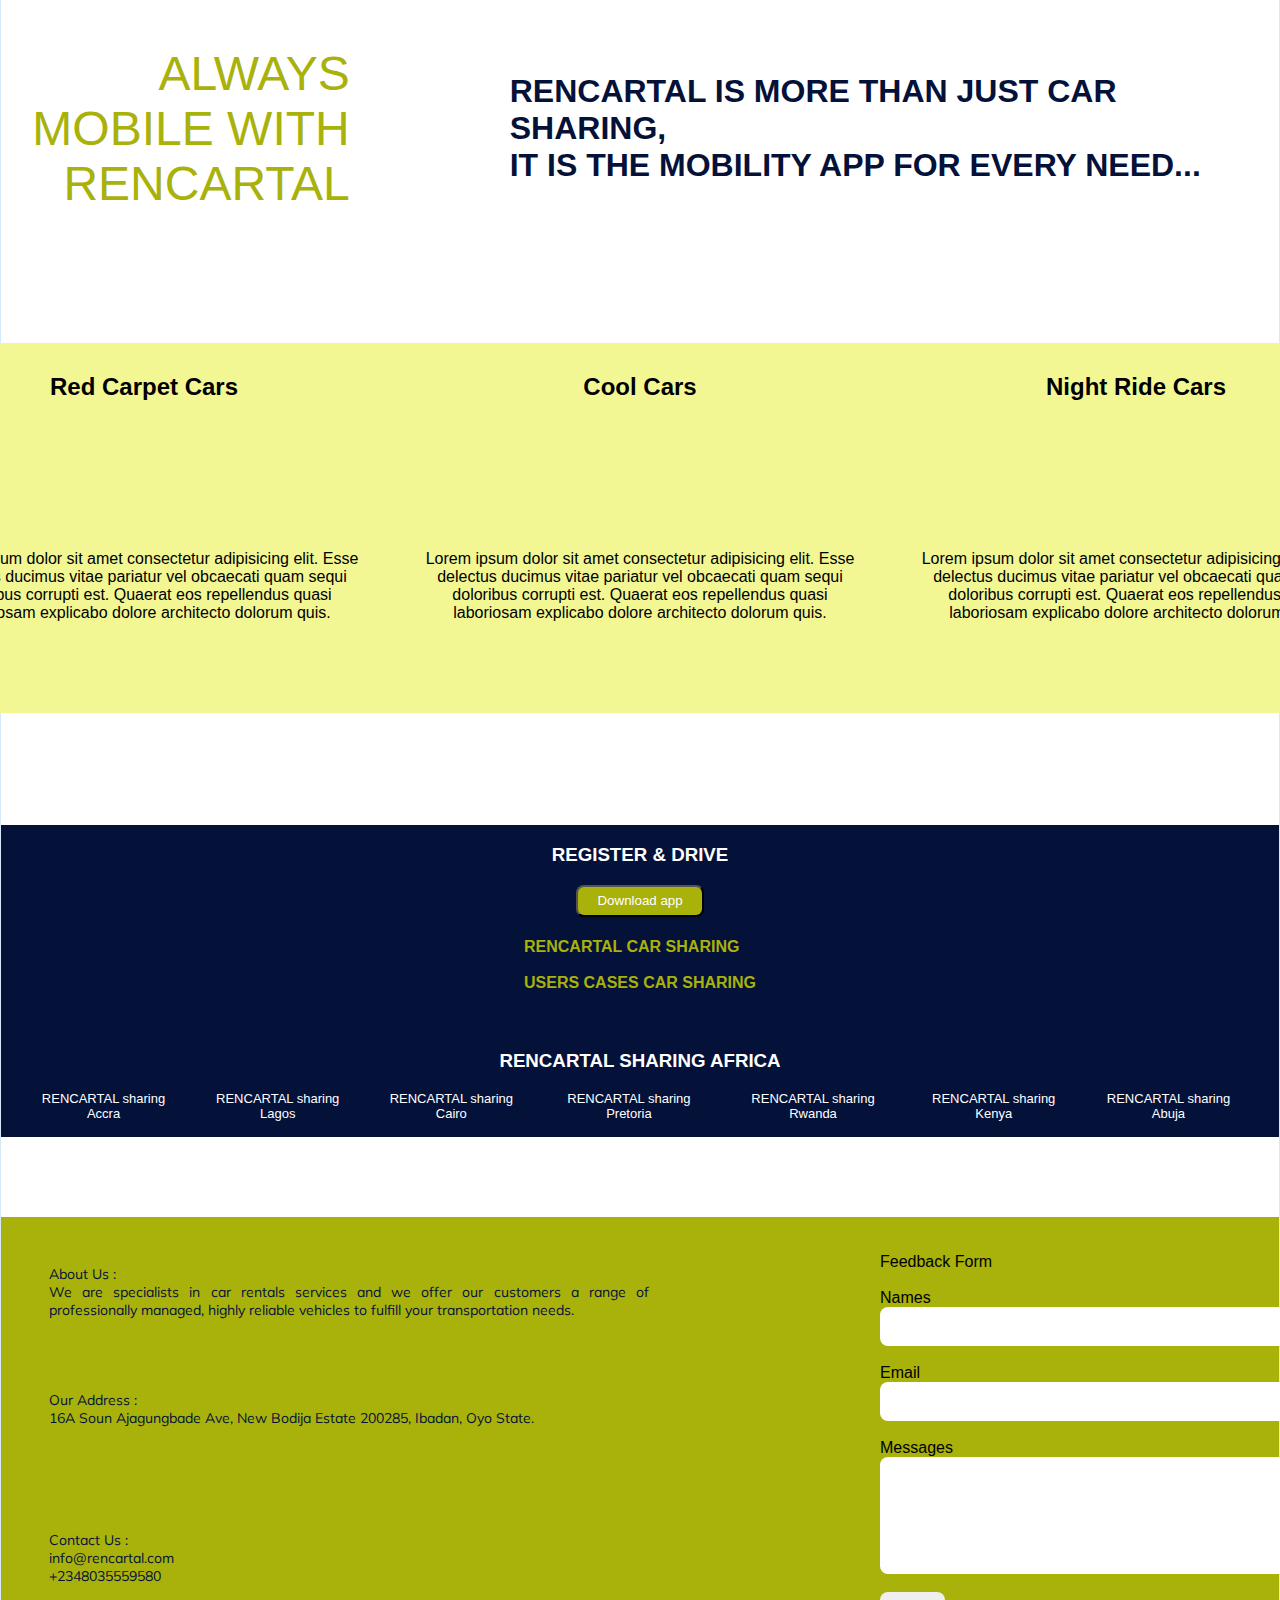
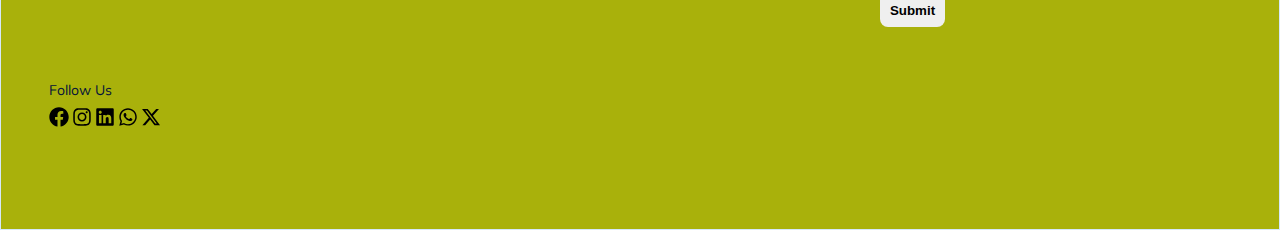
<file: Share.html>
<!DOCTYPE html>
<html lang="en">
<head>
    <meta charset="UTF-8">
    <meta http-equiv="X-UA-Compatible" content="IE=edge">
    <meta name="viewport" content="width=device-width, initial-scale=1.0"><meta data-react-helmet="true" name="description" content="Don&#x27;t dream it, drive it! Get car rental deals on SUVs, luxury cars and other like-new rentals at convenient locations. Rent a car easily from our premium fleet and enjoy flexibility with the pay later option."/>
    <link href="https://fonts.googleapis.com/css2?family=Martian+Mono:wght@300&family=Mooli&family=Mulish:wght@200&display=swap" rel="stylesheet">
    <link rel="stylesheet" href="./Rencartal services.css">
    <title>Share</title>
</head>


<body>
<div class="container">
    <div id="forehead">
        <div class="menu"><img src="./assets/Menu.svg" style="height: 28px; width: 28px;">
            <div class="menu-content">
        
                <p>
                    <a href="./Car Rentals Project.html" target="_parent">About Us</a><br>
                    
                    <br>Meet Our Team<br>
                    
                    <br><a href="./Services.html" target="_parent">Our Services</a><br>
                
                    <br>Our Fleet<br>
                
                    <br>Specialized Services
                </p>
            
            </div>
        
        </div>
        <div class="logo"><img src="./assets/3981.jpg" style="height: 40px; width: 40px;"></div>
    
        <div class="links">
            <ul><a href="./index.html" target="_blank">Home</a></ul>
            <ul><a href="./Rent&Ride.html" target="_blank">Rent & Ride</a></ul>
            <ul><a href="./Services.html" target="_blank">Services</a></ul>
            <ul><a href="./Share.html" target="_parent">Share</a></ul>
        </div>
    </div>

<nav>
</nav>

<header>
    <div>
    </div> 
</header>

<section class="s1">
    <div id="frontdisplay">
        <h2>RENCARTAL<br>SHARE</h2>
        <h4>Luxury brands<br>Electronic Brands<br>Economic Brands<br>Desired brands</h4>
        <button>Download App</button>
    </div>
</section>

<section class="mini-container">
        <h2> CAR RENTALS<br>KNOWS MOBILITY</h2>
        <p>Lorem ipsum dolor sit amet consectetur adipisicing elit.<br>
         Esse delectus ducimus vitae pariatur vel obcaecati quam sequi doloribus corrupti est.<br>
         Quaerat eos repellendus quasi laboriosam explicabo dolore architecto dolorum quis.</p>
</section>

<section class="new">
<img src="./assets/Car 5.jpg" alt="">
  <h2>NEW IN CAR RENTALS !!!<br><p>Lorem ipsum dolor sit, amet consectetur adipisicing elit. Asperiores, ipsa? Consequatur iste voluptatem maxime tempore numquam consequuntur debitis nam minus. Excepturi repudiandae asperiores iste architecto numquam maiores illum deserunt cupiditate!</p>
  </h2>
  <button>more information...</button>
</section>

<section class="word">
<span>ALWAYS MOBILE WITH RENCARTAL</span>
<h4>RENCARTAL IS MORE THAN JUST CAR SHARING,<br>IT IS THE MOBILITY APP FOR EVERY NEED...</h4>
</section>

<section class="old">
            <!-- <img src="./car 3.jpg" alt="">
            <img src="./car17.jpeg" alt="">
            <img src="./grid5.jpeg" alt="">  -->

            <h2>Red Carpet Cars </h2>
            <h2>Cool Cars</h2>
            <h2>Night Ride Cars</h2>

            <p>Lorem ipsum dolor sit amet consectetur adipisicing elit. Esse delectus ducimus vitae pariatur vel obcaecati quam sequi doloribus corrupti est. Quaerat eos repellendus quasi laboriosam explicabo dolore architecto dolorum quis.</p>

            <p>Lorem ipsum dolor sit amet consectetur adipisicing elit. Esse delectus ducimus vitae pariatur vel obcaecati quam sequi doloribus corrupti est. Quaerat eos repellendus quasi laboriosam explicabo dolore architecto dolorum quis.</p>
  
            <p>Lorem ipsum dolor sit amet consectetur adipisicing elit. Esse delectus ducimus vitae pariatur vel obcaecati quam sequi doloribus corrupti est. Quaerat eos repellendus quasi laboriosam explicabo dolore architecto dolorum quis.</p>

    </section>

    <section class="s4">
            <h3>REGISTER & DRIVE</h3> 
            <button>Download app</button>
            <br>
                        
            <h4><span>RENCARTAL CAR SHARING <br><br>USERS CASES CAR SHARING</span></h4>
            <br><h3>RENCARTAL SHARING AFRICA</h3>
        <ul>
            <li>RENCARTAL sharing Accra</li>
            <li>RENCARTAL sharing Lagos</li>
            <li> RENCARTAL sharing Cairo</li>
            <li>RENCARTAL sharing Pretoria</li>
            <li>RENCARTAL sharing Rwanda</li>
            <li>RENCARTAL sharing Kenya</li>
            <li>RENCARTAL sharing Abuja</li>
        </ul>
    
    </section>


<footer>
    <div>
        <br><br><span>Feedback Form </span><br>
            <form>
                <span>Names</span>
                <br><input type="text" placeholder="" required style="height: 37px; width: 565px; border-radius: 8px; border-style: none;"><br>
                <br>
                
                <span>Email</span>
                <br><input type="email" placeholder="" required style="height: 37px; width: 565px; border-radius: 8px; border-style: none;"><br>
                <br>
                
                <span>Messages</span>
                <br><input type="text" placeholder="" required style="height: 115px; width: 565px; border-radius: 8px; border-style: none;"><br>
                <br>
                
                <button type="submit" placeholder="" required style="height: 35px; width: 65px; border-radius: 8px; border-style: none; cursor: pointer; font-weight: bold;"><h4 style="font-weight: bold; position: relative; top: -7px;">Submit</h4></button><br> 
            </form>
    </div>
        
        <text id="about">About Us : <br>We are specialists in car rentals services and we offer our customers a range of professionally managed, highly reliable vehicles to fulfill your transportation needs.</text>
        <text id="address">Our Address : <br>16A Soun Ajagungbade Ave, New Bodija Estate 200285, Ibadan, Oyo State.</text>
        <text id="contact">Contact Us : <br>info@rencartal.com +2348035559580</text>
        
        
        <text>Follow Us</text>
        <span id="handles">
            <a href="https://www.facebook.com/rencartal" target="_blank"><img  src="./assets/facebook.svg" id="fbk"></a>
            <a href="https://www.instagram.com/rencartal/" target="_blank"><img src="./assets/instagram.svg" id="ig"></a>
            <a href="./Rent.html" target="_blank"><img src="./assets/linkedin.svg" id="lkd"></a>
            <a href="./Rent.html" target="_blank"><img src="./assets/whatsapp.svg" id="wa"></a>
            <a href="https://twitter.com/rencartal" target="_blank"><img src="./assets/x-twitter.svg" id="xt"></a>
        </span>
            
</footer>
</div>
</body>
</html>
</file>
<file: Rencartal Home.css>
body{
    padding: opx;
    margin: 0px;
    background-size: cover;
    box-sizing: content-box;
    font-family: 'Martian Mono', monospace;
    font-family: 'Mooli', sans-serif;
    font-family: 'Mulish', sans-serif;
    font-family: 'Open Sans', sans-serif;
}
#forehead{
    position: fixed;
    height: 5rem;
    background:linear-gradient(to left, rgb(4, 17, 57), rgb(169, 177, 11));
    width: 100vw;
}
body div{
    display: flex;
    flex-direction: row;
}
.container{
    border: 0.1px solid rgb(86, 165, 235, 0.25);
    height: auto;
    flex-direction: column;
    font-family: 'Martian Mono', monospace;
    font-family: 'Mooli', sans-serif;
    font-family: 'Mulish', sans-serif;
    font-family: 'Open Sans', sans-serif;
}
.logo{
    flex-direction: row;
    cursor: text;
    position: absolute;
    left: 2rem;
    top: 1rem;
}
.menu{
    position: absolute;
    left: 90rem;
    top: 1.5rem;
    cursor: pointer;
}
.menu-content{
    display: none;
    position: absolute;
    right: -3rem;
    top: 1.5rem;
    background-color:   rgb(169, 177, 11);
    color: rgb(4, 17, 57);
    width: 11rem;
    border-radius: 12px;
    min-height: auto;
    box-shadow: 0px 8px 16px 0px rgba(0,0,0,0.2);
    z-index: 1;
    cursor: pointer;
    text-align: left;
    padding-left: 20px;
}
.menu-content a{
    text-decoration: none;
    color: rgb(4, 17, 57);
}

.menu:hover .menu-content{
    display: block;  
    margin-right: 1rem;
}

.links{
    position: absolute;
    top: 0.85rem;
    gap: 1.5rem;
    left: 55rem;
}

ul a{
    color: white;
    text-decoration: none;
}

nav{
    position: relative;
    display: flex;
    flex-direction: column;
    justify-content: center;
    /* align-items: right; */
    text-align: left;
    height: 80vh;
    background-image: url(./assets/adam-stefanca-hdMSxGizchk-unsplash2.jpg);
    background-size: cover;
    background-repeat: no-repeat;
}
nav h1{
    color: rgb(4, 17, 57);
    margin-top: -14rem;
    font-size: 45px;
    font-weight: bold;
    margin-left: 5rem;
}
#headline{
    font-size: 25px;
    position: absolute;
    top: 11.5rem;
}
nav span{
    position: absolute;
    /* color: white; */
    color: rgb(4, 17, 57);
    font-size: 22px;
    font-weight: bold;
    top: 13.5rem;
    margin-left: 5rem;
}
#member{
    font-size: 15px;
    position: absolute;
    top: 32rem;
    margin-left: 42rem;
    border-radius: 10px;
    background-color: rgb(4, 17, 57);
    color:  rgb(169, 177, 11);
    border: none;
    cursor: pointer;
}
#member:hover{
    box-shadow: 0 0.5rem 1.4rem 0 rgba(3, 46, 68, 0.5);
    transform: translateY(-0.3rem);
    transition: transform 200ms;
}
.sectionhead{
    position: static;
    display: flex;
    flex-direction: row;
    justify-items: center;
    background-color: rgb(4, 17, 57);
    height: 55vh;
}
#innerbox{
    display: flex;
    justify-items: center;
    align-items: center;
    align-self: center;
    padding: 0.2rem;
    margin-left: 14rem;
    background-color: whitesmoke;
    border-radius: 12px;
}
#list{
    font-size: 16px;
    margin-top: 3.5rem;
}
#list span{
    color: rgb(169, 177, 11);
    margin-left: 2rem;
}
.sectionhead h1{
    text-align: center;
    color:  rgb(169, 177, 11);
}
header sup{
    color:rgb(169, 177, 11);
    font-size: 10.5px;
    font-weight: lighter;
}

#list ol{
    color: rgb(169, 177, 11);
}

section h2{
    font-size: medium;
    color: whitesmoke;
    display: flex;
    justify-content: center;
    align-items: center;
    grid-auto-flow: dense;
    justify-items: center;
    text-align: center;
}
section a{
    text-decoration: none;
}
.s1{
    height: 65vh;
    font-size: medium;
    display: grid;
    justify-content: center;
    align-content: center;
    grid-template-columns: repeat(2, 1fr);
    gap: 2rem;
    margin-left: 3rem;
    /* margin-right: 3rem; */
    padding: 8px;
    cursor: pointer;
}
.s2{
    height: 40vh;
    font-size: medium;
    display: grid;
    justify-content: center;
    align-content: center;
    grid-template-columns: repeat(3, 1fr);
    gap: 2rem;
    margin-left: 1rem;
    padding: 15px;
    cursor: pointer;
}
.s3{
    height: 50vh;
    font-size: medium;
    display: grid;
    justify-content: center;
    align-content: center;
    grid-template-columns: repeat(2, 1fr);
    gap: 2rem;
    margin-left: 10rem;
    padding: 10px;
    cursor: pointer;
}
form span{
    color: rgb(4, 17, 57);
}
.s5{
    height: 40vh;
    font-size: medium;
    display: grid;
    justify-content: center;
    align-content: center;
    grid-template-columns: repeat(3, 1fr);
    gap: 3rem;
    margin-left: 3rem;
    margin-right: 3rem;
    padding: 15px;
    text-align: justify;
    color: rgb(169, 177, 11);
}
.s5 a{
    text-decoration: none;
    color: rgb(4, 17, 57);
}

.s6{
    height: 30vh;
    font-size: medium;
    display: grid;
    justify-content: center;
    align-content: center;
    grid-template-columns: repeat(2, 1fr);
    gap: 3rem;
    margin-left: 3rem;
    margin-right: 3rem;
    text-align: justify;
    color: rgb(169, 177, 11);
}
.s6 a{
    text-decoration: none;
    color: rgb(4, 17, 57);
}

#s3a:hover, #s3b:hover, #s2a:hover, #s2b:hover, #s2c:hover, #s1a:hover, #s1b:hover{
    transform: scale(1.05);
    opacity: 0.3;
}
section div{
    border-radius: 10px;
}
section img{
    border-radius: 10px 0px 0px 10px;
}
footer{
    background-color: rgb(169, 177, 11);
    height: 68vh;
    justify-content: center; 
}
footer div{
    display: flex;
    flex-direction: column;
    position: absolute;
    left: 55rem;
}

text{
    color: rgb(4, 17, 57);
    text-align: center;
    width: 80px;
    font-size: 14px;
    margin-top: 5rem;
    margin-left: 3rem;
    font-family: 'Mulish', sans-serif;
    display: flex;
}
#about{
    color: rgb(4, 17, 57);
    text-align: justify;
    width: 600px;
    font-size: 14px;
    margin-top: 5rem;
    margin-left: 3rem;
    font-family: 'Mulish', sans-serif;
    display: flex;
    flex-direction: row;
}
#address{
    color: rgb(4, 17, 57);
    text-align: justify;
    width: 600px;
    font-size: 14px;
    margin-top: 4.5rem;
    margin-left: 3rem;
    font-family: 'Mulish', sans-serif;
    display: flex;
    flex-direction: row;
}
#contact{
    color: rgb(4, 17, 57);
    text-align: justify;
    width: 200px;
    font-size: 14px;
    /* font-weight: 34px; */
    margin-top: 4.5rem;
    margin-left: 3rem;
    font-family: 'Mulish', sans-serif;
    display: flex;
    flex-direction: row;
}
#handles, #fbk, #ig, #lkd, #wa, #xt{
    display: flex;
    flex-direction: row;
    height: 20px;
    width: 20px;
    position: absolute;
    margin-left: 3rem;
    margin-top: 1rem;
    text-align: justify;
    gap: 7px;
    cursor: pointer;
}
#fbk{
    margin-left: 0rem;
    margin-top: -0.5rem;
}
#ig{
    margin-left: 1rem;
    margin-top: -0.5rem;
}
#lkd{
    margin-left: 2rem;
    margin-top: -0.5rem;
}
#wa{
    margin-left: 3rem;
    margin-top: -0.5rem;
}
#xt{
    margin-left: 4rem;
    margin-top: -0.5rem;
}




/* @media screen and (min-width: 480px) {
    nav{width: 100vw; display: flex; flex-direction: column; flex-wrap: wrap;}
    section{width: 100vw; display: flex; flex-wrap: wrap;}
    footer{width: 100vw; display: flex; flex-wrap: wrap;}
    .container{width: 100vw; display: flex; flex-wrap: wrap;}
    .s1{width: 100vw; display: flex; flex-wrap: wrap;}
    .s2{width: 100vw; display: flex; flex-wrap: wrap;}
    .s3{width: 100vw; display: flex; flex-wrap: wrap;}
    .s4{width: 100vw; display: flex; flex-wrap: wrap;}
    .s5{width: 100vw; display: flex; flex-wrap: wrap;}
    .s6{width: 100vw; display: flex; flex-wrap: wrap;}
    #forehead{width: 100vw; display: flex; flex-wrap: wrap;}
    #member{width: 100vw; display: flex; flex-wrap: wrap;}
    #innerbox{width: 100vw; display: flex; flex-wrap: wrap;}
} */

    /* The navbar container */
/* nav {
    overflow: hidden;
    background-color: #333;
  } */
  
  /* Navbar links */
  /* nav a {
    float: left;
    display: block;
    color: white;
    text-align: center;
    padding: 14px 16px;
    text-decoration: none;
  }
} */

  /* On screens that are 600px wide or less, make the menu links stack on top of each other instead of next to each other */
/* @media screen and (max-width: 600px) {
    nav a{
      float: none;
      width: 100%;
    }
  } */
</file>
<file: Signup Form.css>
body{
    margin: 0px;
    padding: 0px;
    background-size: contain;
    height: auto;
}
#homelogo img{
    height: 45px;
    width: 45px;
    position: relative;
    cursor: pointer;
    margin-top: 1rem;
}
h6 a{
    color: white;
    text-decoration: none;
}
h6{
    text-align: center;
}
.formcontainer{
    display: flex;
    justify-content: center;
    align-self: center;
    flex-direction: column;
    font-family: 'Martian Mono', monospace;
    font-family: 'Mooli', sans-serif;
    font-family: 'Mulish', sans-serif;
    font-family: 'Open Sans', sans-serif;
}
.formcontainer img{
    height: 100vh;
    width: 100vw;
    opacity: 0.45;
}
.form-o{
    width: 420px;
    height: 550px;
    position: absolute;
    background:  rgb(4, 17, 57);
    color: rgb(169, 177, 11);
    border-radius: 12px; 
    box-shadow: 2rem;
    display: flex;
    flex-direction: column;
    justify-content: center;
    align-self: center;
    align-items: center;
}
#formheading{
    color: rgb(169, 177, 11); 
    margin-top: 1rem;
    text-align: center;
}
form input{
    height: 2rem;
    width: 15.5rem;
    border-radius: 10px;
    border-top: none;
    border-left: none;
    border-right: none;
    border-color: rgb(236, 97, 47);
}
form button{
    position: relative;
    width: 7rem;
    height: 2rem;
    background: white;
    border-radius: 7px;
    color: rgb(169, 177, 11);
    display: flex;
    align-items: center;
    justify-content: center;
    margin-top: 3rem;
    margin-left: 4rem;
    cursor: pointer;
    font-weight: bolder;
}
</file>
<file: Rencartal RentAndRide.css>
body{
    padding: opx;
    margin: 0px;
    background-size: cover;
    box-sizing: content-box;
}
body div{
    display: flex;
    flex-direction: row;
}
#forehead{
    position: fixed;
    height: 5rem;
    background:linear-gradient(to left, rgb(4, 17, 57), rgb(169, 177, 11));
    width: 100vw;
}
.container{
    border: 0.1px solid rgb(86, 165, 235, 0.25);
    height: auto;
    flex-direction: column;
    font-family: 'Martian Mono', monospace;
    font-family: 'Mooli', sans-serif;
    font-family: 'Mulish', sans-serif;
    font-family: 'Open Sans', sans-serif;
}
.logo{
    flex-direction: row;
    cursor: text;
    position: absolute;
    left: 2rem;
    top: 1rem;
}
.menu{
    position: absolute;
    left: 90rem;
    top: 1.5rem;
    cursor: pointer;
}
.menu-content{
    display: none;
    position: absolute;
    right: -3rem;
    top: 1.5rem;
    background-color: white;
    color: rgb(169, 177, 11);
    width: 11rem;
    min-height: auto;
    box-shadow: 0px 8px 16px 0px rgba(0,0,0,0.2);
    z-index: 1;
    cursor: pointer;
    text-align: left;
    padding-left: 20px;
    border-radius: 12px;
}
.menu-content a{
    text-decoration: none;
    color: rgb(169, 177, 11);
}
.menu-content br{
    text-decoration-color: blueviolet;
}
.menu:hover .menu-content{
    display: block;  
    margin-right: 1rem;
}

.links{
    position: absolute;
    top: 0.85rem;
    gap: 1.5rem;
    left: 55rem;
}

ul a{
    color: white;
    text-decoration: none;
}
footer{
    background-color: rgb(169, 177, 11);
    height: 68vh;
    justify-content: center; 
}
footer div{
    display: flex;
    flex-direction: column;
    position: absolute;
    left: 55rem;
}
.s1{
    height: 85vh;
    display: flex;
    flex-direction: column;
    justify-content: center;
    align-items: center;
    text-align: center;
    background-image: url(./assets/Car\ lease\ 2.jpg);
    background-size: cover;
    color: rgb(4, 17, 57);
}
.s1 h1{
    font-size: 42px;
    margin-top: 7rem;
}
.s2{
    height: 40vh;
    font-size: medium;
    display: grid;
    justify-content: center;
    align-content: center;
    grid-template-columns: repeat(3, 1fr);
    gap: 2rem;
    padding: 1rem;
    text-align: justify;
    background-color: rgb(4, 17, 57);
    color: white;
}
.s3{
    height: 35vh;
    font-size: medium;
    display: grid;
    justify-content: center;
    align-content: center;
    grid-template-columns: repeat(3, 1fr);
    gap: 2rem;
    margin-top: 3rem;
    margin-bottom: 3rem;
    padding: 3rem;
    text-align: left;
}
.s4{
    height: 30vh;
    font-size: medium;
    display: grid;
    justify-content: center;
    align-content: center;
    grid-template-columns: repeat(4, 1fr);
    gap: 1.5rem;
    margin-top: 3rem;
    margin-bottom: 3rem;
    padding: 2rem;
    text-align: justify;
    color: rgb(169, 177, 11);
}
.s5{
    height: 50vh;
    font-size: medium;
    display: grid;
    justify-content: center;
    align-content: center;
    grid-template-columns: repeat(3, 1fr);
    gap: 1.5rem;
    margin-top: 3rem;
    margin-bottom: 3rem;
    padding: 2rem;
    text-align: left;
    color: rgb(169, 177, 11);
}
#s3a:hover, #s4a:hover, #s5a:hover{
    transform: scale(1.05);
    opacity: 0.3;
}
text{
    color: rgb(4, 17, 57);
    text-align: center;
    width: 80px;
    font-size: 14px;
    margin-top: 6rem;
    margin-left: 3rem;
    font-family: 'Mulish', sans-serif;
    display: flex;
    flex-direction: row;
}
#about{
    color: rgb(4, 17, 57);
    text-align: justify;
    width: 600px;
    font-size: 14px;
    margin-top: 3rem;
    margin-left: 3rem;
    font-family: 'Mulish', sans-serif;
    display: flex;
    flex-direction: row;
}
#address{
    color: rgb(4, 17, 57);
    text-align: justify;
    width: 600px;
    font-size: 14px;
    margin-top: 4.5rem;
    margin-left: 3rem;
    font-family: 'Mulish', sans-serif;
    display: flex;
    flex-direction: row;
}
#contact{
    color: rgb(4, 17, 57);
    text-align: justify;
    width: 200px;
    font-size: 14px;
    margin-top: 6.5rem;
    margin-left: 3rem;
    font-family: 'Mulish', sans-serif;
    display: flex;
    flex-direction: row;
}
#handles, #fbk, #ig, #lkd, #wa, #xt{
    display: flex;
    flex-direction: row;
    height: 20px;
    width: 20px;
    position: absolute;
    margin-left: 3rem;
    margin-top: 1rem;
    text-align: justify;
    gap: 7px;
    cursor: pointer;
}
#fbk{
    margin-left: 0rem;
    margin-top: -0.5rem;
}
#ig{
    margin-left: 1rem;
    margin-top: -0.5rem;
}
#lkd{
    margin-left: 2rem;
    margin-top: -0.5rem;
}
#wa{
    margin-left: 3rem;
    margin-top: -0.5rem;
}
#xt{
    margin-left: 4rem;
    margin-top: -0.5rem;
}
</file>
<file: Rencartal services.css>
body{
    padding: opx;
    margin: 0px;
    background-size: cover;
    box-sizing: content-box;
}
body div{
    display: flex;
    flex-direction: row;
}
#forehead{
    position: fixed;
    height: 5rem;
    background:linear-gradient(to left, rgb(4, 17, 57), rgb(169, 177, 11));
    width: 100vw;
}
.container{
    border: 0.1px solid rgb(86, 165, 235, 0.25);
    height: auto;
    flex-direction: column;
    font-family: 'Martian Mono', monospace;
    font-family: 'Mooli', sans-serif;
    font-family: 'Mulish', sans-serif;
    font-family: 'Open Sans', sans-serif;
}
.logo{
    flex-direction: row;
    cursor: text;
    position: absolute;
    left: 2rem;
    top: 1rem;
}
.menu{
    position: absolute;
    left: 90rem;
    top: 1.5rem;
    cursor: pointer;
}
.menu-content{
    display: none;
    position: absolute;
    right: -3rem;
    top: 1.5rem;
    background-color: rgb(4, 17, 57);
    color: rgb(169, 177, 11);
    width: 11rem;
    min-height: auto;
    box-shadow: 0px 8px 16px 0px rgba(0,0,0,0.2);
    z-index: 1;
    cursor: pointer;
    text-align: left;
    padding-left: 20px;
    border-radius: 12px;
}
.menu-content a{
    text-decoration: none;
    color: rgb(169, 177, 11);
}
/* .menu-content br{
    text-decoration-color: blueviolet;
} */
.menu:hover .menu-content{
    display: block;  
    margin-right: 1rem;
}

.links{
    position: absolute;
    top: 0.85rem;
    gap: 1.5rem;
    left: 55rem;
}
ul a{
    color: white;
    text-decoration: none;
}
footer{
    background-color: rgb(169, 177, 11);
    height: 68vh;
    justify-content: center; 
}
footer div{
    display: flex;
    flex-direction: column;
    position: absolute;
    left: 55rem;
}
.s1{
    height: 85vh;
    display: flex;
    flex-direction: column;
    justify-content: center;
    align-items: center;
    text-align: center;
    background-image: url(./assets/adam-stefanca-hdMSxGizchk-unsplash2.jpg);
    background-size: cover;
    color: rgb(4, 17, 57);
}
.s1 h1{
    font-size: 42px;
    margin-top: 7rem;
}
.s2{
    height: 50vh;
    font-size: medium;
    display: grid;
    justify-content: center;
    align-content: center;
    grid-template-columns: repeat(4, 1fr);
    gap: 3rem;
    padding:2rem;
    cursor: pointer;
    text-align: justify;
    background:linear-gradient(to right, rgb(4, 17, 57), rgb(169, 177, 11));
    color: white;
}
.s3{
    height: 30vh;
    font-size: medium;
    display: grid;
    justify-content: center;
    align-content: center;
    grid-template-columns: repeat(2, 1fr);
    gap: 3rem;
    margin-left: 1rem;
    margin-right: 1rem;
    padding: 10px;
    cursor: pointer;
    text-align: justify;
}

text{
    color: rgb(4, 17, 57);
    text-align: center;
    width: 80px;
    font-size: 14px;
    margin-top: 6rem;
    margin-left: 3rem;
    font-family: 'Mulish', sans-serif;
    display: flex;
    flex-direction: row;
}
#about{
    color: rgb(4, 17, 57);
    text-align: justify;
    width: 600px;
    font-size: 14px;
    margin-top: 3rem;
    margin-left: 3rem;
    font-family: 'Mulish', sans-serif;
    display: flex;
    flex-direction: row;
}
#address{
    color: rgb(4, 17, 57);
    text-align: justify;
    width: 600px;
    font-size: 14px;
    margin-top: 4.5rem;
    margin-left: 3rem;
    font-family: 'Mulish', sans-serif;
    display: flex;
    flex-direction: row;
}
#contact{
    color: rgb(4, 17, 57);
    text-align: justify;
    width: 200px;
    font-size: 14px;
    margin-top: 6.5rem;
    margin-left: 3rem;
    font-family: 'Mulish', sans-serif;
    display: flex;
    flex-direction: row;
}
#handles, #fbk, #ig, #lkd, #wa, #xt{
    display: flex;
    flex-direction: row;
    height: 20px;
    width: 20px;
    position: absolute;
    margin-left: 3rem;
    margin-top: 1rem;
    text-align: justify;
    gap: 7px;
    cursor: pointer;
}
#fbk{
    margin-left: 0rem;
    margin-top: -0.5rem;
}
#ig{
    margin-left: 1rem;
    margin-top: -0.5rem;
}
#lkd{
    margin-left: 2rem;
    margin-top: -0.5rem;
}
#wa{
    margin-left: 3rem;
    margin-top: -0.5rem;
}
#xt{
    margin-left: 4rem;
    margin-top: -0.5rem;
}

/* Inclusion of the Share Page */

#frontdisplay{
    display: flex;
    flex-direction: column;
    height: 70vh;
}
#frontdisplay h2{
    font-weight: 120px;
    font-size: 60px;
    color: rgb(4, 17, 57);
    text-align: right;
    margin-right: 60rem;
}
#frontdisplay h4{
    font-weight: 50px;
    font-size: 25px;
    color: rgb(4, 17, 57);
    text-align: right;
    margin-right: 60rem;
    margin-top: -2rem;
}
#frontdisplay h2:hover, #frontdisplay h4:hover{
    color: white;
}
#frontdisplay button{
    background-color:rgb(4, 17, 57);
    width: 10rem;
    height: 3rem;font-size: large;
    color: white;
    border: none;
    border-radius: 10px;
    margin-left: 65rem;
    margin-top: 3rem;
}
#frontdisplay button:hover{
    background-color: rgb(169, 177, 11); 
}
.mini-container{
    grid-template-columns: repeat(2, 1fr);
    display: flex;
    flex-direction: row;
    justify-content: space-around;
    align-items: center;
}
.mini-container h2{
    font-size: 45px;
    height: 20vh;
    margin-top: 4rem;
    color: rgb(4, 17, 57);
}
.mini-container p{
    font-size: 20px;
    text-align: right;
    margin-top: 1.8rem;
}
.new{
    display: grid;
    grid-template-columns: repeat(2, 1fr);
    background-color: rgb(169, 177, 11);
    margin: 2rem;
    height: 50vh;
    border-radius: 15px;
}
.new img{
    height: 250px;
    width: 500px;
    margin: 2rem;
    border-radius: 12px;
}
.new h2{
    font-size: 25px;
    margin-top: 3rem;
}
.new p{
    font-size: 20px;
    text-align: justify;
    position: relative;
    margin-right: 3rem;
}
.new button{
    height: 2rem;
    width: 10rem;
    background-color: white;
    border-color:rgb(4, 17, 57);
    color: rgb(4, 17, 57);
    grid-column-start: 2;
    grid-column-end: 2;
    margin-left: 28rem;
    position: inherit;
    top: -7rem;
    border-radius: 8px;
}
.new button:hover{
    color: rgb(169, 177, 11);
    background-color: rgb(4, 17, 57);
}
.word{
    height: 30vh;
    display: flex;
    justify-content: center;
    align-items: center;
    margin-top: 2rem;
}
.word span{
    top: 1rem;
    font-size: 48px;
    font-weight: 150px;
    width: 350px;
    text-align: right;
    color: rgb(169, 177, 11);
}
.word h4{
    display: flex;
    justify-content: center;
    align-items: center;
    margin-left: 10rem;
    text-align: left;
    color: rgb(4, 17, 57);
    font-size: 32px;
}
.old{
    display: grid;
    grid-template-columns: repeat(3, 1fr);
    margin: 2rem;
    height: 40vh;
    margin-top: 5rem;
    width: 90rem;
    height: 350px;
    align-self: center;
    border-radius: 15px;
    padding: 10px;
    gap: 3rem;
    background-color: rgb(242, 247, 147);
}
.old h2, .old p{
    text-align: center;
}
.s4{
    background-color: rgb(4, 17, 57);
    color: white;
    margin-top: 5rem;
    margin-bottom: 5rem;
}
.s4 h3{
    display: flex;
    flex-direction: row;
    justify-content: center;
    align-items: center;
}
.s4 button{
    background-color: rgb(169, 177, 11);
    margin-left: 45%;
    margin-top:0%;
    height: 2rem;
    width: 8rem;
    color: white;
    border-radius: 8px;
    cursor: pointer;
}
.s4 button:hover{
    color: rgb(4, 17, 57);
    background-color: white;
}
.s4 h4 span{
    display: flex;
    justify-content: center;
    align-items: center;
    color: rgb(169, 177, 11);
    cursor: pointer;
}
.s4 h4 span:hover{
    background-color: rgb(169, 177, 11);
    color: rgb(4, 17, 57); 
}
.s4 ul{
    display: flex;
    justify-content: center;
    align-items: center;
}
.s4 ul li{
    margin-right: 3rem;
    list-style: none;
    cursor: pointer;
    text-align: center;
    font-size: 13px;
}
.s4 ul li:hover{
    color: rgb(169, 177, 11); 
}
</file>
